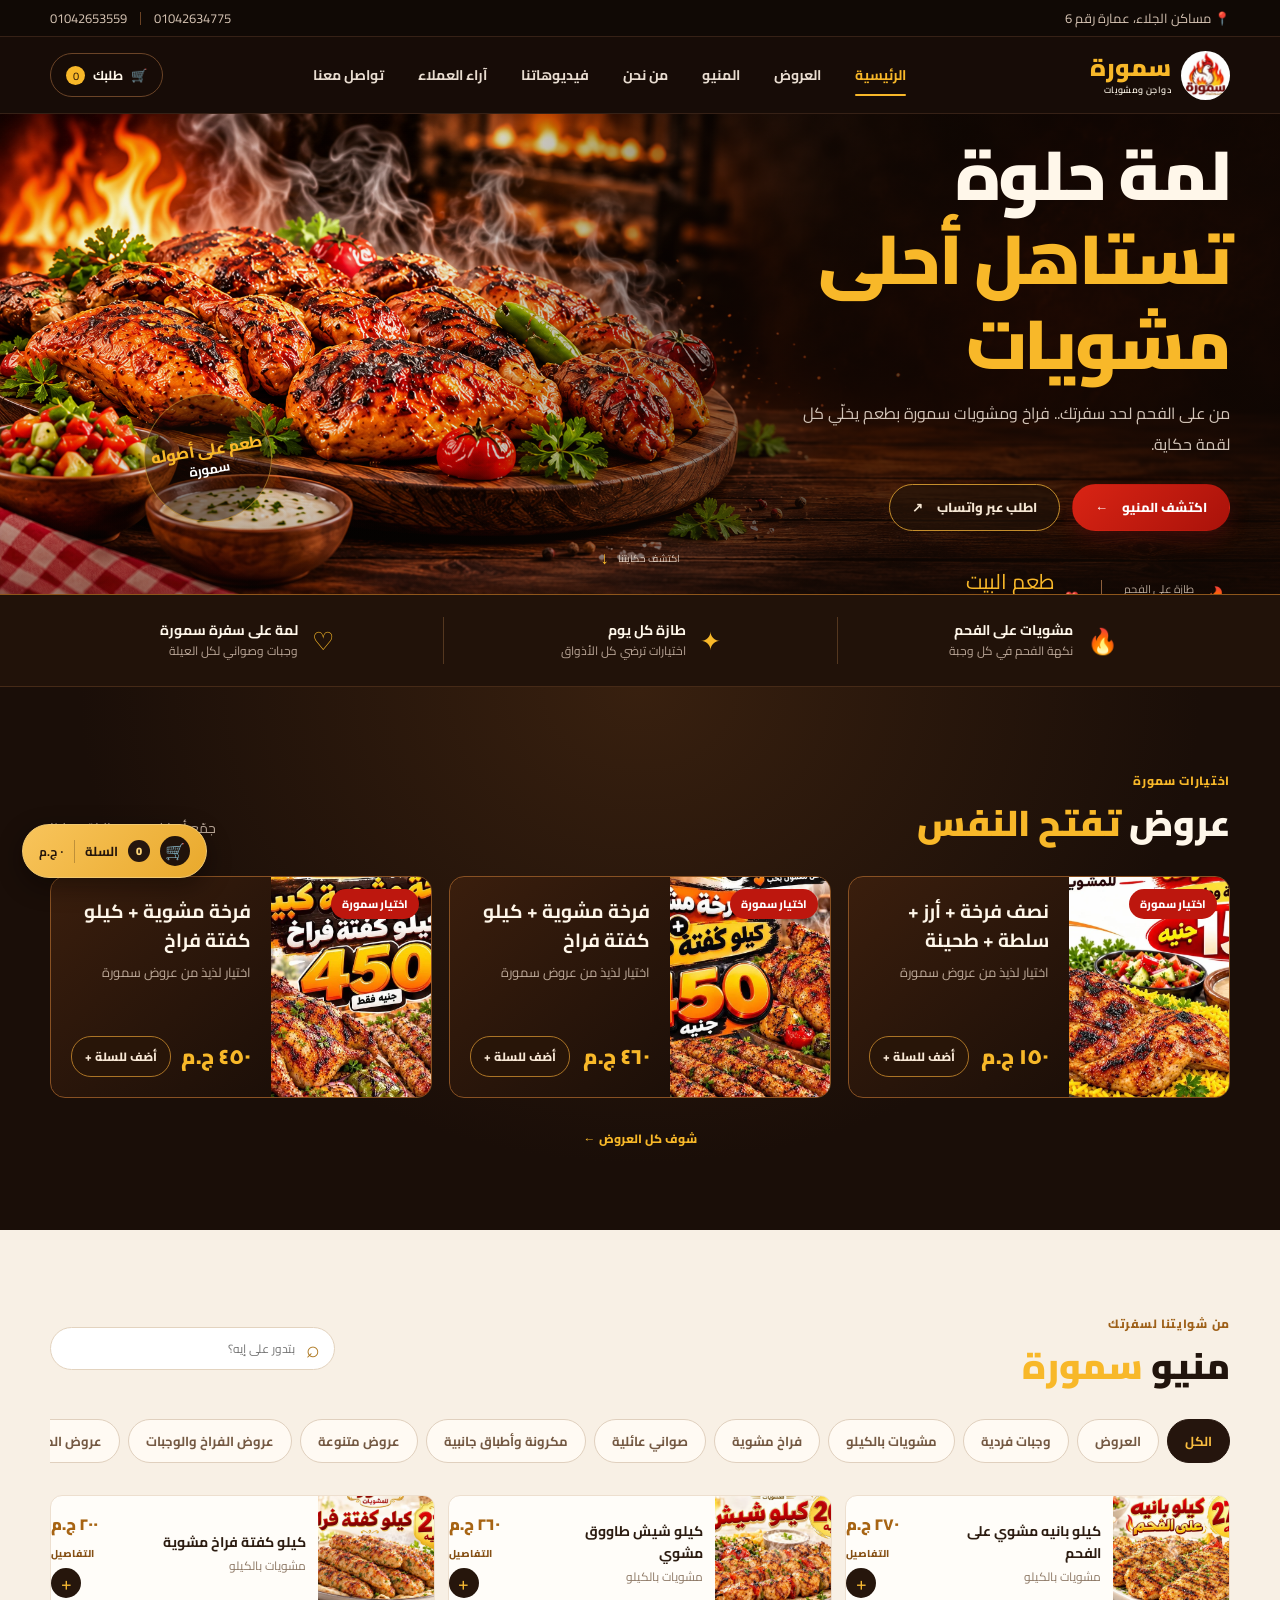
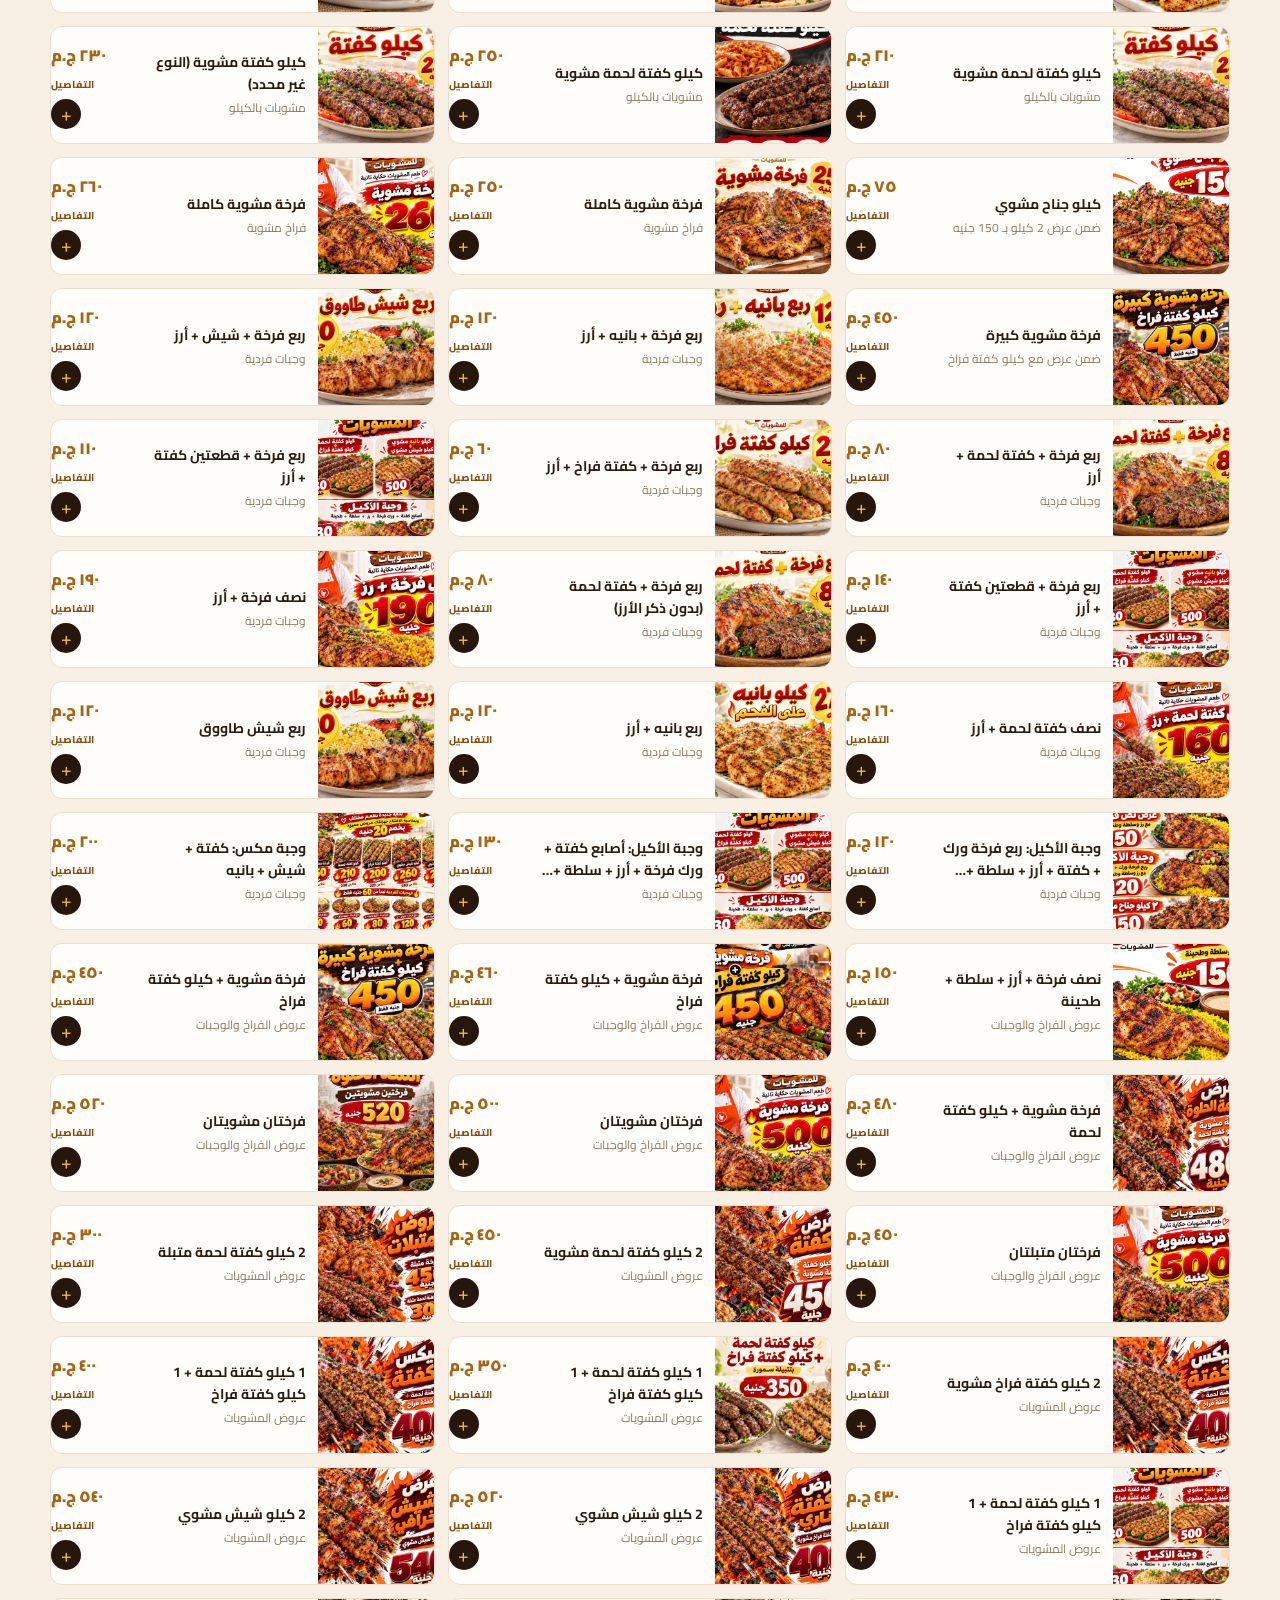
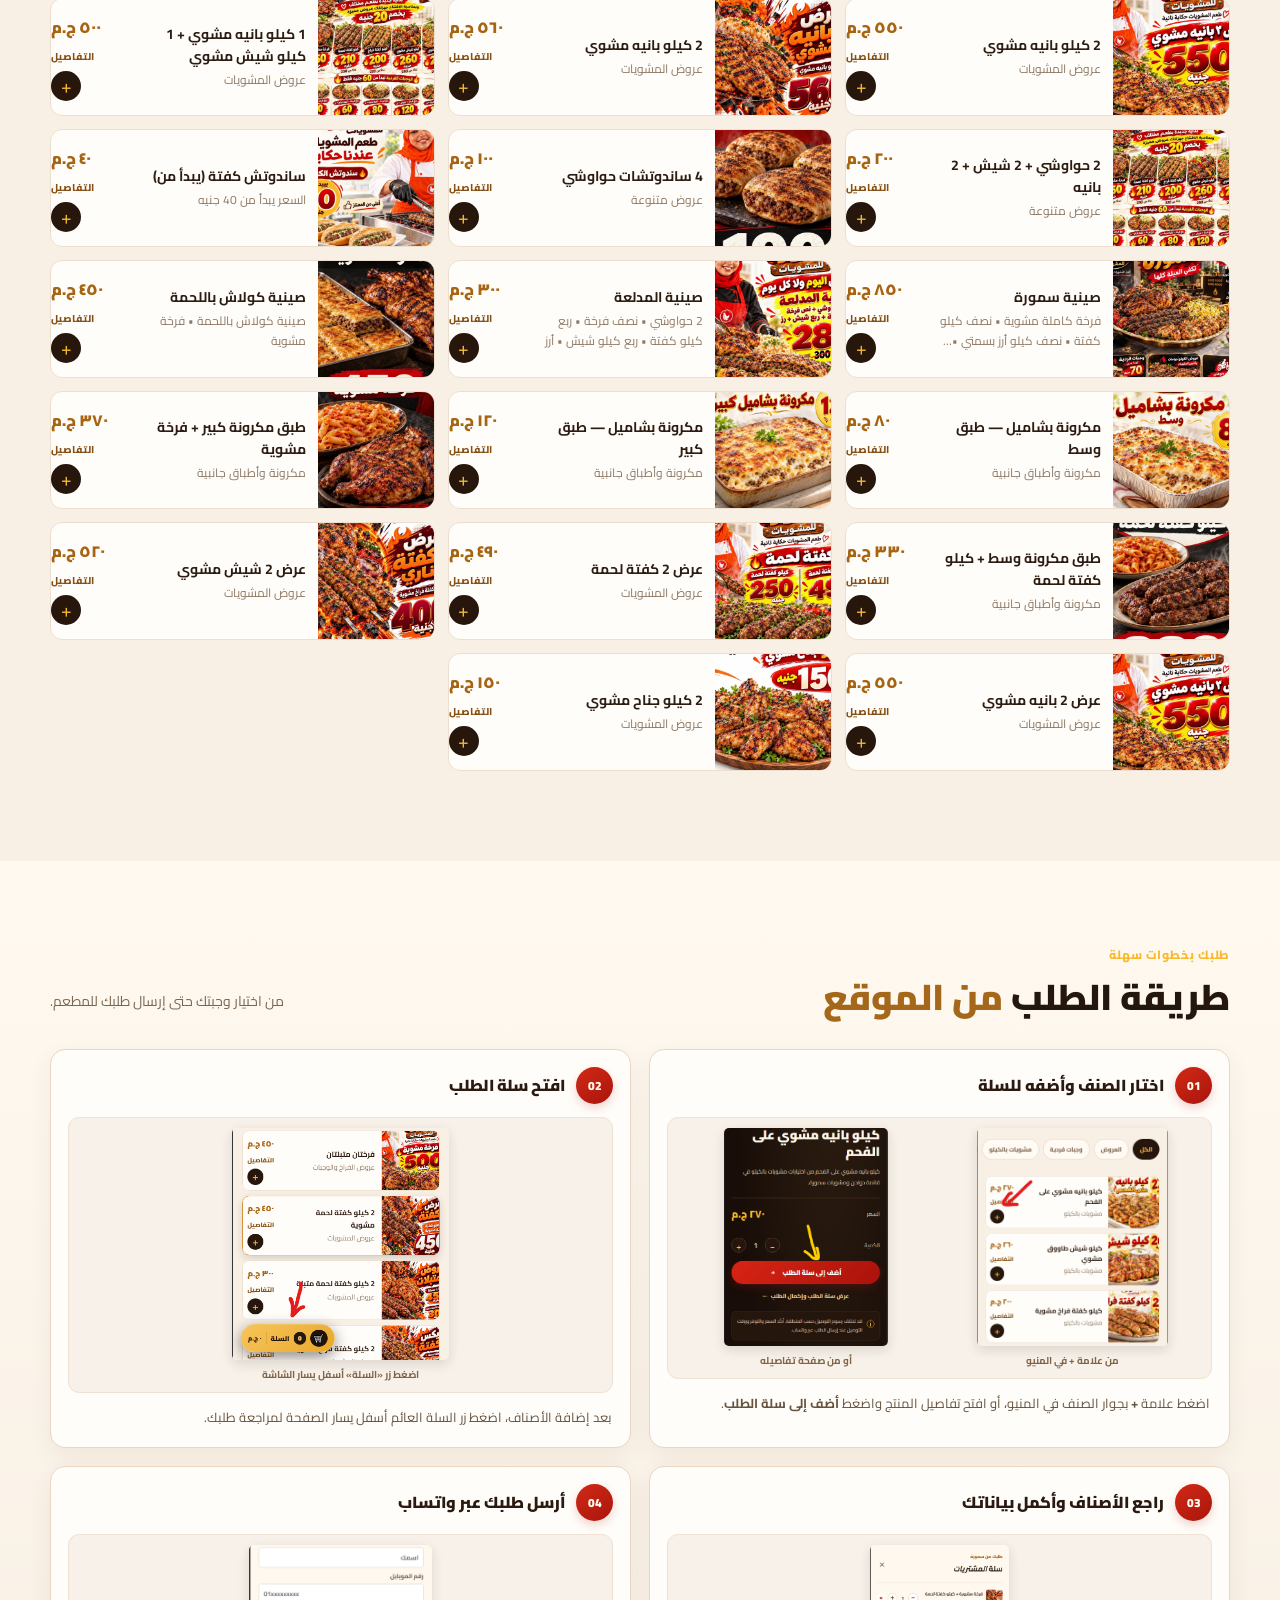
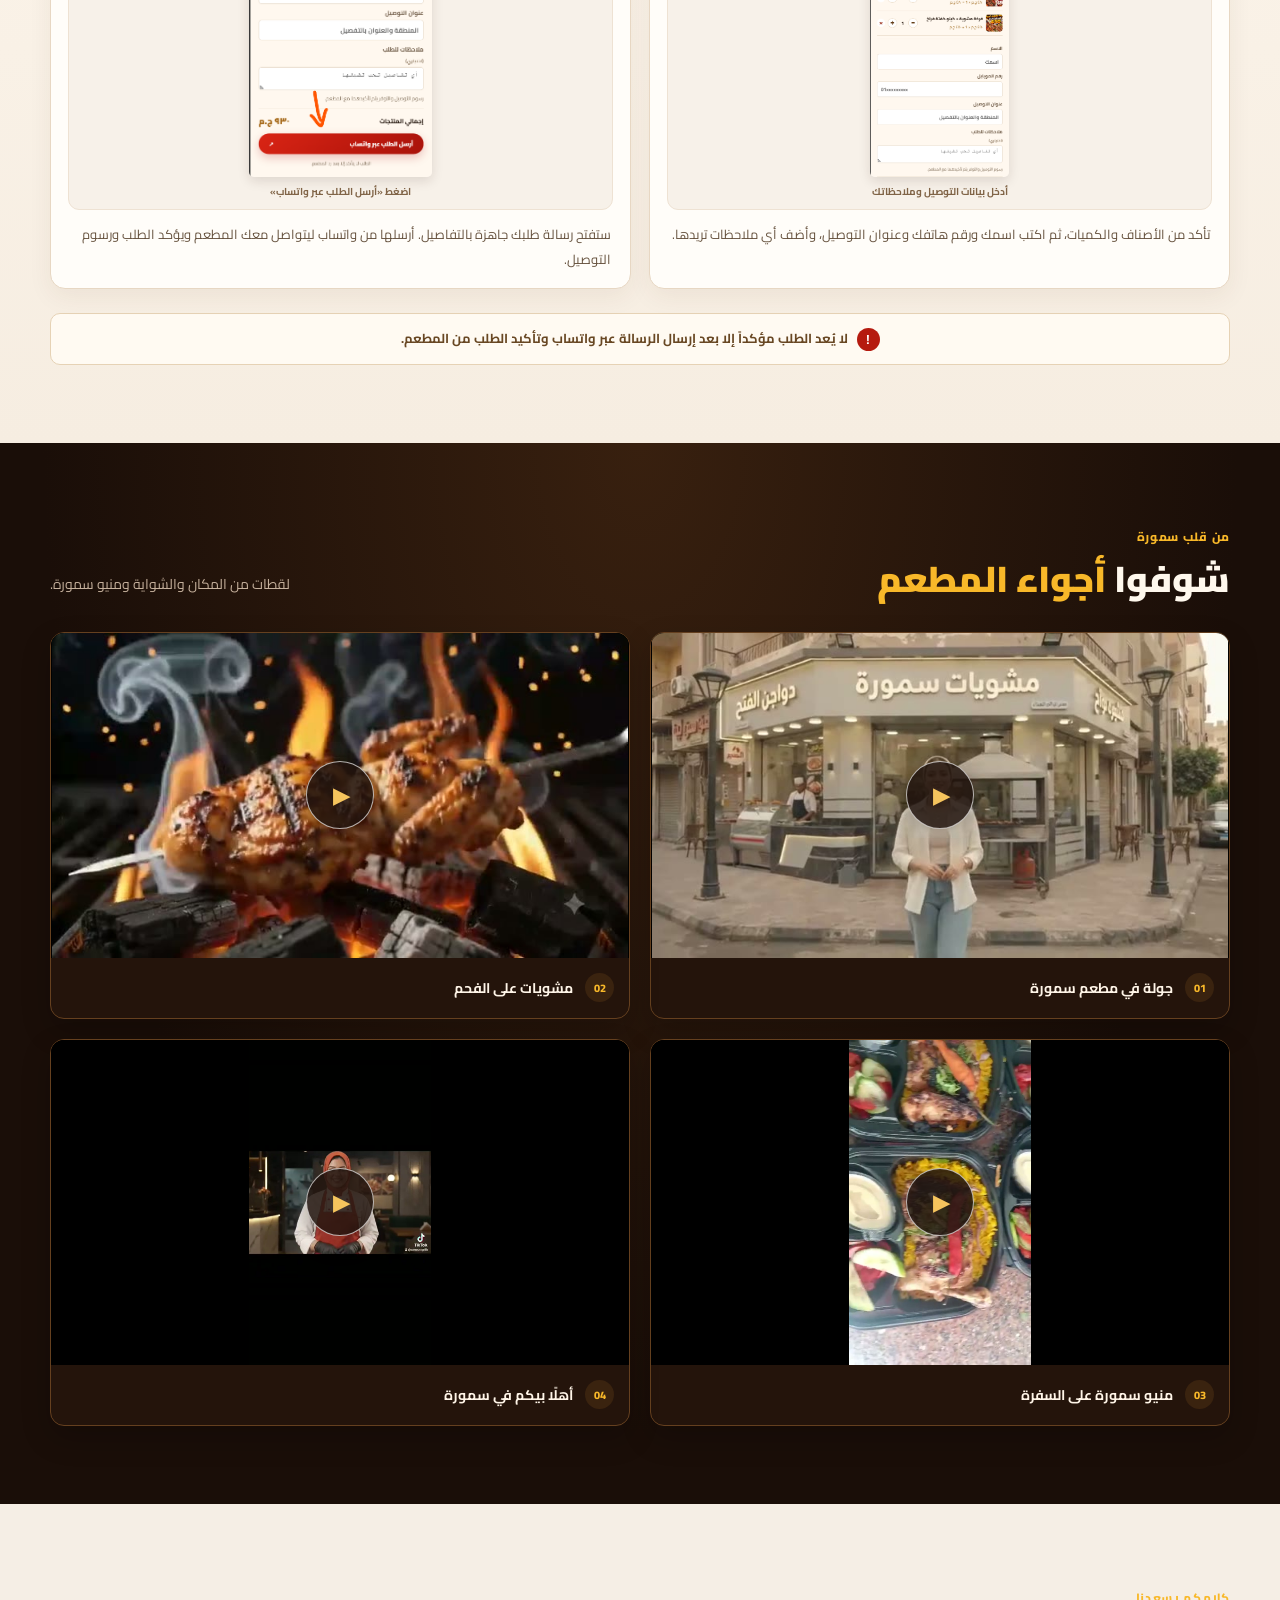
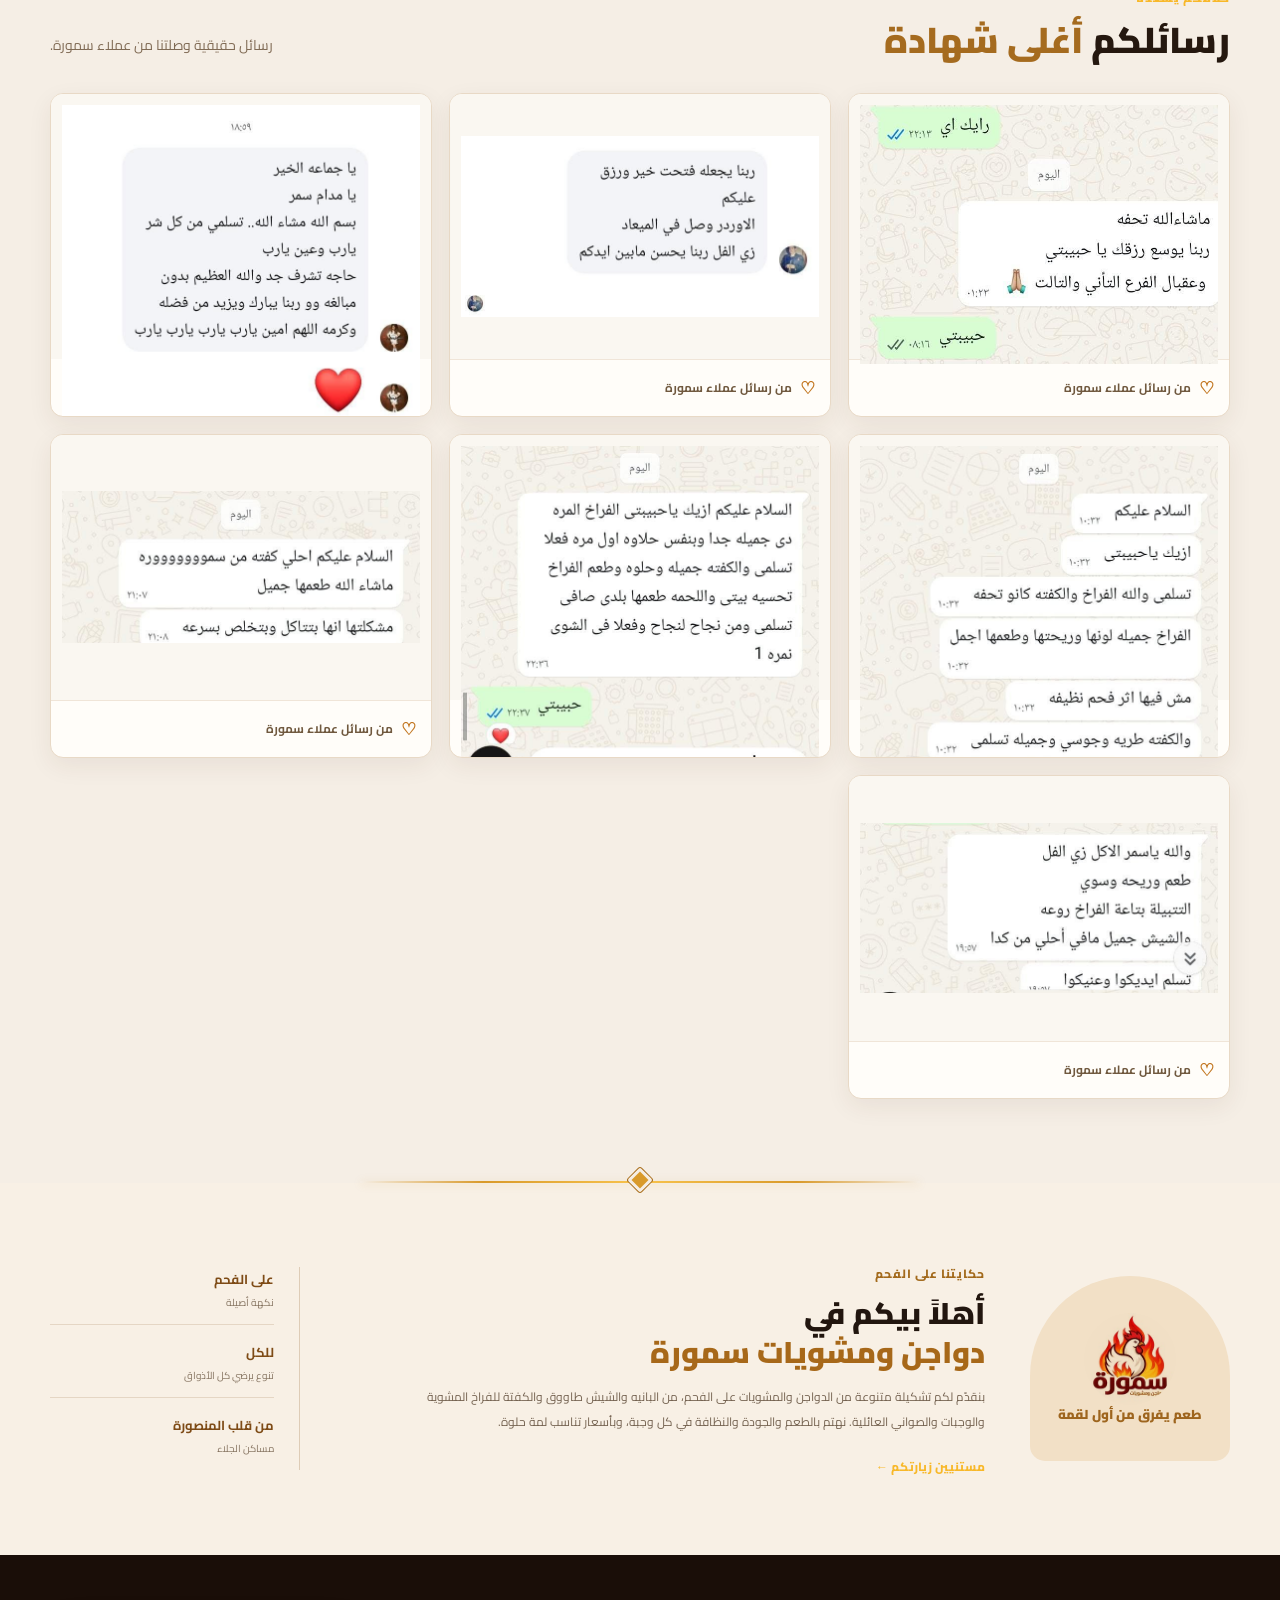
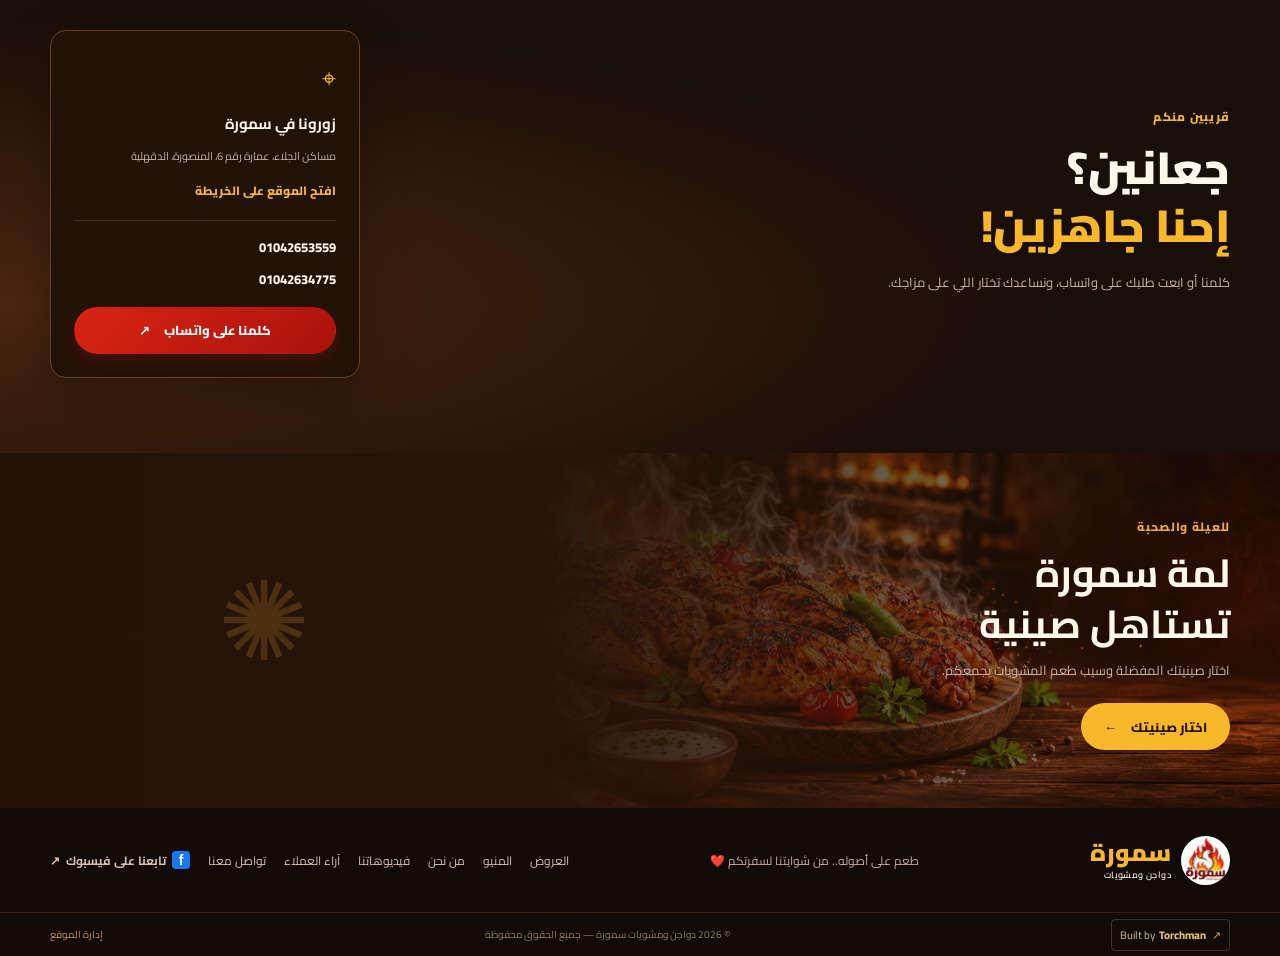
<file: index.html>
<!doctype html>
<html lang="ar" dir="rtl">
<head>
  <meta charset="utf-8"><meta name="viewport" content="width=device-width,initial-scale=1">
  <meta name="theme-color" content="#170d08"><meta name="description" content="دواجن ومشويات سمورة في المنصورة — مشويات على الفحم، وجبات فردية، عروض وصواني عائلية. اطلب الآن عبر واتساب.">
  <meta property="og:title" content="دواجن ومشويات سمورة | المنصورة"><meta property="og:description" content="الطعم اللي هيفرق معاك من أول لقمة. اكتشف المنيو والعروض واطلب عبر واتساب."><meta property="og:image" content="assets/hero-grill.png">
  <title>دواجن ومشويات سمورة | المنصورة</title><link rel="preconnect" href="https://fonts.googleapis.com"><link rel="preconnect" href="https://fonts.gstatic.com" crossorigin><link href="https://fonts.googleapis.com/css2?family=Cairo:wght@400;500;600;700;800;900&display=swap" rel="stylesheet"><link rel="stylesheet" href="styles.css"><link rel="stylesheet" href="order-guide.css">
  <script type="application/ld+json">{"@context":"https://schema.org","@type":"Restaurant","name":"دواجن ومشويات سمورة","servesCuisine":["مشويات","دواجن"],"telephone":"+201042653559","address":{"@type":"PostalAddress","streetAddress":"مساكن الجلاء، عمارة رقم 6","addressLocality":"المنصورة","addressRegion":"الدقهلية","postalCode":"35511","addressCountry":"EG"}}</script>
</head>
<body>
  <div class="topline"><div class="container topline-inner"><span>📍 <span data-address-short>مساكن الجلاء — المنصورة</span></span><div class="top-phones"><a data-phone="primary" href="tel:01042653559">01042653559</a><i></i><a data-phone="secondary" href="tel:01042634775">01042634775</a></div></div></div>
  <header class="site-header" id="top"><div class="container nav-wrap"><a class="brand" href="#top" aria-label="سمورة - الرئيسية"><img src="assets/logo.jpg" alt="شعار دواجن ومشويات سمورة"><span>سمورة<small>دواجن ومشويات</small></span></a><button class="menu-toggle" id="menuToggle" aria-label="فتح القائمة" aria-expanded="false">☰</button><nav id="mainNav"><a class="active" href="#top">الرئيسية</a><a href="#offers">العروض</a><a href="#menu">المنيو</a><a href="#about">من نحن</a><a href="#videos">فيديوهاتنا</a><a href="#reviews">آراء العملاء</a><a href="#contact">تواصل معنا</a></nav><button class="cart-trigger" id="openCartHeader" aria-expanded="false" aria-controls="cartDrawer"><span>🛒</span> <b>طلبك</b><em id="cartCount">0</em></button></div></header>
  <main>
    <section class="hero"><div class="hero-shade"></div><div class="container hero-content"><div class="hero-copy"><span class="eyebrow"><i></i> فحم مشتعل.. وطعم أصيل</span><h1>لمة حلوة<br><span>تستاهل أحلى مشويات</span></h1><p>من على الفحم لحد سفرتك.. فراخ ومشويات سمورة بطعم يخلّي كل لقمة حكاية.</p><div class="hero-actions"><a class="button button-red" href="#menu">اكتشف المنيو <span>←</span></a><button class="button button-outline" data-whatsapp>اطلب عبر واتساب <span>↗</span></button></div><div class="hero-note"><span>🔥</span><span>طازة على الفحم<br><b>كل يوم</b></span><span class="note-line"></span><span>❤️</span><span>طعم البيت<br><b>ولمة العيلة</b></span></div></div><div class="hero-stamp"><span>طعم<br>على أصوله</span><b>سمورة</b></div></div><a class="scroll-cue" href="#offers">اكتشف حكايتنا <span>↓</span></a></section>
    <section class="benefits"><div class="container benefit-row"><div><span>🔥</span><p><b>مشويات على الفحم</b><small>نكهة الفحم في كل وجبة</small></p></div><div><span>✦</span><p><b>طازة كل يوم</b><small>اختيارات ترضي كل الأذواق</small></p></div><div><span>♡</span><p><b>لمة على سفرة سمورة</b><small>وجبات وصواني لكل العيلة</small></p></div></div></section>
    <section class="section offers-section" id="offers"><div class="container"><div class="section-heading"><div><span class="kicker">اختيارات سمورة</span><h2>عروض <span>تفتح النفس</span></h2></div><p>جمّع أحبابك وسيب الباقي علينا</p></div><div class="offer-grid" id="featuredOffers"></div><div class="center-action"><a href="#menu" class="text-link">شوف كل العروض <span>←</span></a></div></div></section>
    <section class="section menu-section" id="menu"><div class="container"><div class="section-heading menu-heading"><div><span class="kicker">من شوايتنا لسفرتك</span><h2>منيو <span>سمورة</span></h2></div><label class="search-box"><span>⌕</span><input id="searchInput" type="search" placeholder="بتدور على إيه؟" aria-label="ابحث في المنيو"></label></div><div class="category-tabs" id="categoryTabs"></div><div class="menu-grid" id="menuGrid"></div><div class="empty-state" id="emptyState" hidden>ملقيناش الصنف ده.. جرّب كلمة تانية 💛</div></div></section>
    <section class="section order-guide" id="order-guide" aria-labelledby="orderGuideTitle">
      <div class="container">
        <div class="section-heading">
          <div><span class="kicker">طلبك بخطوات سهلة</span><h2 id="orderGuideTitle">طريقة الطلب <span>من الموقع</span></h2></div>
          <p>من اختيار وجبتك حتى إرسال طلبك للمطعم.</p>
        </div>
        <div class="order-guide-grid">
          <article class="order-step">
            <div class="order-step-head"><span class="order-step-number">01</span><h3>اختار الصنف وأضفه للسلة</h3></div>
            <div class="order-guide-images order-guide-images--pair">
              <figure><img src="assets/order-guide/step-1-menu.png" alt="إضافة الصنف من علامة الزائد في قائمة المنتجات" loading="lazy"><figcaption>من علامة + في المنيو</figcaption></figure>
              <figure><img src="assets/order-guide/step-1-details.png" alt="إضافة المنتج من صفحة تفاصيله إلى سلة الطلب" loading="lazy"><figcaption>أو من صفحة تفاصيله</figcaption></figure>
            </div>
            <p class="order-step-copy">اضغط علامة <b>+</b> بجوار الصنف في المنيو، أو افتح تفاصيل المنتج واضغط <b>أضف إلى سلة الطلب</b>.</p>
          </article>
          <article class="order-step">
            <div class="order-step-head"><span class="order-step-number">02</span><h3>افتح سلة الطلب</h3></div>
            <div class="order-guide-images order-guide-images--single">
              <figure><img src="assets/order-guide/step-2-cart-button.png" alt="زر السلة الثابت أسفل يسار الموقع لفتح الطلب" loading="lazy"><figcaption>اضغط زر «السلة» أسفل يسار الشاشة</figcaption></figure>
            </div>
            <p class="order-step-copy">بعد إضافة الأصناف، اضغط زر السلة العائم أسفل يسار الصفحة لمراجعة طلبك.</p>
          </article>
          <article class="order-step">
            <div class="order-step-head"><span class="order-step-number">03</span><h3>راجع الأصناف وأكمل بياناتك</h3></div>
            <div class="order-guide-images order-guide-images--single">
              <figure><img src="assets/order-guide/step-3-cart-details.png" alt="حقول الاسم ورقم الهاتف وعنوان التوصيل وملاحظات الطلب" loading="lazy"><figcaption>أدخل بيانات التوصيل وملاحظاتك</figcaption></figure>
            </div>
            <p class="order-step-copy">تأكد من الأصناف والكميات، ثم اكتب اسمك ورقم هاتفك وعنوان التوصيل، وأضف أي ملاحظات تريدها.</p>
          </article>
          <article class="order-step">
            <div class="order-step-head"><span class="order-step-number">04</span><h3>أرسل طلبك عبر واتساب</h3></div>
            <div class="order-guide-images order-guide-images--single">
              <figure><img src="assets/order-guide/step-4-whatsapp.png" alt="زر إرسال الطلب عبر واتساب وإجمالي المنتجات" loading="lazy"><figcaption>اضغط «أرسل الطلب عبر واتساب»</figcaption></figure>
            </div>
            <p class="order-step-copy">ستفتح رسالة طلبك جاهزة بالتفاصيل. أرسلها من واتساب ليتواصل معك المطعم ويؤكد الطلب ورسوم التوصيل.</p>
          </article>
        </div>
        <p class="order-guide-note"><span aria-hidden="true">!</span> لا يُعد الطلب مؤكداً إلا بعد إرسال الرسالة عبر واتساب وتأكيد الطلب من المطعم.</p>
      </div>
    </section>
<section class="section video-section" id="videos"><div class="container"><div class="section-heading"><div><span class="kicker">من قلب سمورة</span><h2>شوفوا <span>أجواء المطعم</span></h2></div><p>لقطات من المكان والشواية ومنيو سمورة.</p></div><div class="video-grid"><article class="video-card"><div class="video-frame"><video width="1280" height="720" playsinline preload="metadata" poster="assets/video-posters/video-1.jpg"><source src="assets/business-videos/samoura-video-1.mp4" type="video/mp4">متصفحك لا يدعم تشغيل الفيديو.</video><button class="video-play-button" type="button" aria-label="تشغيل الفيديو"><span aria-hidden="true">▶</span></button><div class="video-controls" aria-label="عناصر التحكم بالفيديو"><button class="video-control-play" type="button" aria-label="تشغيل الفيديو"><span aria-hidden="true">▶</span></button><input class="video-progress" type="range" min="0" max="1000" value="0" step="1" aria-label="موضع الفيديو"><span class="video-time">0:00 / 0:00</span><button class="video-mute" type="button" aria-label="كتم الصوت">♪</button><input class="video-volume" type="range" min="0" max="1" value="1" step="0.05" aria-label="مستوى الصوت"><button class="video-fullscreen" type="button" aria-label="ملء الشاشة">⛶</button></div></div><div class="video-caption"><span>01</span><h3>جولة في مطعم سمورة</h3></div></article><article class="video-card"><div class="video-frame"><video width="1280" height="720" playsinline preload="metadata" poster="assets/video-posters/video-2.jpg"><source src="assets/business-videos/samoura-video-2.mp4" type="video/mp4">متصفحك لا يدعم تشغيل الفيديو.</video><button class="video-play-button" type="button" aria-label="تشغيل الفيديو"><span aria-hidden="true">▶</span></button><div class="video-controls" aria-label="عناصر التحكم بالفيديو"><button class="video-control-play" type="button" aria-label="تشغيل الفيديو"><span aria-hidden="true">▶</span></button><input class="video-progress" type="range" min="0" max="1000" value="0" step="1" aria-label="موضع الفيديو"><span class="video-time">0:00 / 0:00</span><button class="video-mute" type="button" aria-label="كتم الصوت">♪</button><input class="video-volume" type="range" min="0" max="1" value="1" step="0.05" aria-label="مستوى الصوت"><button class="video-fullscreen" type="button" aria-label="ملء الشاشة">⛶</button></div></div><div class="video-caption"><span>02</span><h3>مشويات على الفحم</h3></div></article><article class="video-card"><div class="video-frame"><video width="720" height="1280" playsinline preload="metadata" poster="assets/video-posters/video-3.jpg"><source src="assets/business-videos/samoura-video-3.mp4" type="video/mp4">متصفحك لا يدعم تشغيل الفيديو.</video><button class="video-play-button" type="button" aria-label="تشغيل الفيديو"><span aria-hidden="true">▶</span></button><div class="video-controls" aria-label="عناصر التحكم بالفيديو"><button class="video-control-play" type="button" aria-label="تشغيل الفيديو"><span aria-hidden="true">▶</span></button><input class="video-progress" type="range" min="0" max="1000" value="0" step="1" aria-label="موضع الفيديو"><span class="video-time">0:00 / 0:00</span><button class="video-mute" type="button" aria-label="كتم الصوت">♪</button><input class="video-volume" type="range" min="0" max="1" value="1" step="0.05" aria-label="مستوى الصوت"><button class="video-fullscreen" type="button" aria-label="ملء الشاشة">⛶</button></div></div><div class="video-caption"><span>03</span><h3>منيو سمورة على السفرة</h3></div></article><article class="video-card"><div class="video-frame"><video width="720" height="1280" playsinline preload="metadata" poster="assets/video-posters/video-4.jpg"><source src="assets/business-videos/samoura-video-4.mp4" type="video/mp4">متصفحك لا يدعم تشغيل الفيديو.</video><button class="video-play-button" type="button" aria-label="تشغيل الفيديو"><span aria-hidden="true">▶</span></button><div class="video-controls" aria-label="عناصر التحكم بالفيديو"><button class="video-control-play" type="button" aria-label="تشغيل الفيديو"><span aria-hidden="true">▶</span></button><input class="video-progress" type="range" min="0" max="1000" value="0" step="1" aria-label="موضع الفيديو"><span class="video-time">0:00 / 0:00</span><button class="video-mute" type="button" aria-label="كتم الصوت">♪</button><input class="video-volume" type="range" min="0" max="1" value="1" step="0.05" aria-label="مستوى الصوت"><button class="video-fullscreen" type="button" aria-label="ملء الشاشة">⛶</button></div></div><div class="video-caption"><span>04</span><h3>أهلًا بيكم في سمورة</h3></div></article></div></div></section>
<section class="section review-section" id="reviews"><div class="container"><div class="section-heading"><div><span class="kicker">كلامكم يسعدنا</span><h2>رسائلكم <span>أغلى شهادة</span></h2></div><p>رسائل حقيقية وصلتنا من عملاء سمورة.</p></div><div class="review-grid"><figure class="review-card"><div class="review-shot"><a href="assets/reviews/review-01.jpg" target="_blank" rel="noreferrer" aria-label="عرض رسالة العميل بحجم أكبر"><img src="assets/reviews/review-01.jpg" alt="لقطة من رسالة عميلة تشكر سمورة وتتمنى توسع المطعم" loading="lazy"></a></div><figcaption><span>♡</span> من رسائل عملاء سمورة</figcaption></figure><figure class="review-card"><div class="review-shot"><a href="assets/reviews/review-02.jpg" target="_blank" rel="noreferrer" aria-label="عرض رسالة العميل بحجم أكبر"><img src="assets/reviews/review-02.jpg" alt="رسالة عميل يشكر المطعم على وصول الطلب في موعده" loading="lazy"></a></div><figcaption><span>♡</span> من رسائل عملاء سمورة</figcaption></figure><figure class="review-card review-card--long"><div class="review-shot"><a href="assets/reviews/review-03.jpg" target="_blank" rel="noreferrer" aria-label="عرض رسالة العميل بحجم أكبر"><img src="assets/reviews/review-03.jpg" alt="رسالة عميلة تشيد بتجربتها مع سمورة" loading="lazy"></a></div><figcaption><span>♡</span> من رسائل عملاء سمورة</figcaption></figure><figure class="review-card review-card--long"><div class="review-shot"><a href="assets/reviews/review-04.jpg" target="_blank" rel="noreferrer" aria-label="عرض رسالة العميل بحجم أكبر"><img src="assets/reviews/review-04.jpg" alt="رسالة عميلة عن طعم الفراخ والكفتة" loading="lazy"></a></div><figcaption><span>♡</span> من رسائل عملاء سمورة</figcaption></figure><figure class="review-card review-card--long"><div class="review-shot"><a href="assets/reviews/review-05.jpg" target="_blank" rel="noreferrer" aria-label="عرض رسالة العميل بحجم أكبر"><img src="assets/reviews/review-05.jpg" alt="رسالة عميلة عن الفراخ والكفتة بعد تجربة المطعم" loading="lazy"></a></div><figcaption><span>♡</span> من رسائل عملاء سمورة</figcaption></figure><figure class="review-card"><div class="review-shot"><a href="assets/reviews/review-06.jpg" target="_blank" rel="noreferrer" aria-label="عرض رسالة العميل بحجم أكبر"><img src="assets/reviews/review-06.jpg" alt="رسالة عميلة تشيد بكفتة سمورة" loading="lazy"></a></div><figcaption><span>♡</span> من رسائل عملاء سمورة</figcaption></figure><figure class="review-card"><div class="review-shot"><a href="assets/reviews/review-07.jpg" target="_blank" rel="noreferrer" aria-label="عرض رسالة العميل بحجم أكبر"><img src="assets/reviews/review-07.jpg" alt="رسالة عميل عن طعم المشويات والتتبيلة" loading="lazy"></a></div><figcaption><span>♡</span> من رسائل عملاء سمورة</figcaption></figure></div></div></section>
    
    <section class="about-section" id="about"><div class="container about-grid"><div class="about-mark"><img src="assets/logo.jpg" alt="شعار سمورة"><span>طعم يفرق<br>من أول لقمة</span></div><div class="about-copy"><span class="kicker">حكايتنا على الفحم</span><h2>أهلاً بيكم في<br><span>دواجن ومشويات سمورة</span></h2><p>بنقدّم لكم تشكيلة متنوعة من الدواجن والمشويات على الفحم، من البانيه والشيش طاووق والكفتة للفراخ المشوية والوجبات والصواني العائلية. نهتم بالطعم والجودة والنظافة في كل وجبة، وبأسعار تناسب لمة حلوة.</p><a class="text-link" href="#contact">مستنيين زيارتكم <span>←</span></a></div><div class="about-stats"><div><b>على الفحم</b><span>نكهة أصيلة</span></div><div><b>للكل</b><span>تنوع يرضي كل الأذواق</span></div><div><b>من قلب المنصورة</b><span>مساكن الجلاء</span></div></div></div></section>
    <section class="contact-section" id="contact"><div class="container contact-inner"><div><span class="kicker">قريبين منكم</span><h2>جعانين؟<br><span>إحنا جاهزين!</span></h2><p>كلمنا أو ابعت طلبك على واتساب، ونساعدك تختار اللي على مزاجك.</p></div><div class="contact-card"><span class="contact-pin">⌖</span><b>زورونا في سمورة</b><p data-address>مساكن الجلاء، عمارة رقم 6<br>المنصورة، الدقهلية</p><a href="https://maps.google.com/?q=Samoura+Chicken+Grills+Mansoura" target="_blank" rel="noreferrer" class="text-link">افتح الموقع على الخريطة ↗</a><div class="contact-divider"></div><a data-phone="primary" href="tel:01042653559" dir="ltr">01042653559</a><a data-phone="secondary" href="tel:01042634775" dir="ltr">01042634775</a><button data-whatsapp class="button button-red">كلمنا على واتساب <span>↗</span></button></div></div></section>

    
    
  
<section class="family-banner"><div class="family-image"></div><div class="family-copy"><span class="kicker">للعيلة والصحبة</span><h2>لمة سمورة<br>تستاهل صينية</h2><p>اختار صينيتك المفضلة وسيب طعم المشويات يجمعكم.</p><a href="#menu" class="button button-gold">اختار صينيتك <span>←</span></a></div><div class="family-flame">✺</div></section>
</main>
  <footer><div class="container footer-main"><a class="brand footer-brand" href="#top"><img src="assets/logo.jpg" alt=""><span>سمورة<small>دواجن ومشويات</small></span></a><p>طعم على أصوله.. من شوايتنا لسفرتكم ❤️</p><div class="footer-links"><a href="#offers">العروض</a><a href="#menu">المنيو</a><a href="#about">من نحن</a><a href="#videos">فيديوهاتنا</a><a href="#reviews">آراء العملاء</a><a href="#contact">تواصل معنا</a><a class="facebook-link" href="https://www.facebook.com/profile.php?id=61593926323632#" target="_blank" rel="noopener noreferrer" aria-label="تابع دواجن ومشويات سمورة على فيسبوك"><span class="facebook-mark" aria-hidden="true">f</span><span>تابعنا على فيسبوك</span><span aria-hidden="true">↗</span></a></div></div><div class="footer-bottom"><div class="container"><a class="built-by" href="https://torchman22.github.io/ahmed-profile/" target="_blank" rel="noopener noreferrer" aria-label="Built by Torchman — بروفايل المبرمج"><span>Built by</span><strong>Torchman</strong><i aria-hidden="true">↗</i></a><span>© <span id="year"></span> دواجن ومشويات سمورة — جميع الحقوق محفوظة</span><a href="Admin/index.html">إدارة الموقع</a></div></div></footer>
  <button class="cart-fab" id="cartFab" aria-expanded="false" aria-label="فتح سلة الطلب" aria-controls="cartDrawer"><span class="fab-icon" aria-hidden="true">🛒</span><span class="fab-count" id="cartFabCount">0</span><b>السلة</b><strong id="fabCartTotal">0 ج.م</strong></button>
  <div class="overlay" id="cartOverlay"></div><aside class="cart-drawer" id="cartDrawer" role="dialog" aria-modal="true" aria-labelledby="cartTitle" aria-hidden="true"><div class="drawer-head"><div><span class="kicker">طلبك من سمورة</span><h2 id="cartTitle">سلة <em>المشتريات</em></h2></div><button id="closeCart" aria-label="إغلاق السلة">×</button></div><div class="cart-items" id="cartItems"></div><div class="cart-empty" id="cartEmpty"><span>🛍️</span><b>سلتك لسه فاضية</b><p>اختار الأصناف اللي نفسك فيها، وابدأ طلبك.</p><button class="button button-outline" id="browseMenu">تصفّح المنيو</button></div><form class="checkout-form" id="checkoutForm" hidden><div class="checkout-fields"><label>الاسم<input name="name" required autocomplete="name" placeholder="اسمك"></label><label>رقم الموبايل<input name="phone" type="tel" dir="ltr" required autocomplete="tel" inputmode="tel" placeholder="01xxxxxxxxx"></label><label>عنوان التوصيل<input name="address" required autocomplete="street-address" placeholder="المنطقة والعنوان بالتفصيل"></label><label>ملاحظات للطلب <small>(اختياري)</small><textarea name="notes" rows="2" placeholder="أي تفاصيل تحب تضيفها"></textarea></label></div><p class="delivery-note">رسوم التوصيل والتوفر يتم تأكيدهما مع المطعم عبر واتساب.</p><div class="checkout-total"><span>إجمالي المنتجات</span><strong id="drawerTotal">0 ج.م</strong></div><button class="button button-red checkout-submit" type="submit"><span>أرسل الطلب عبر واتساب</span><span aria-hidden="true">↗</span></button><small class="cash-note">الطلب لا يتأكد إلا بعد رد المطعم.</small></form></aside>
  <script src="content.js"></script><script src="app.js"></script>
</body></html>
</file>
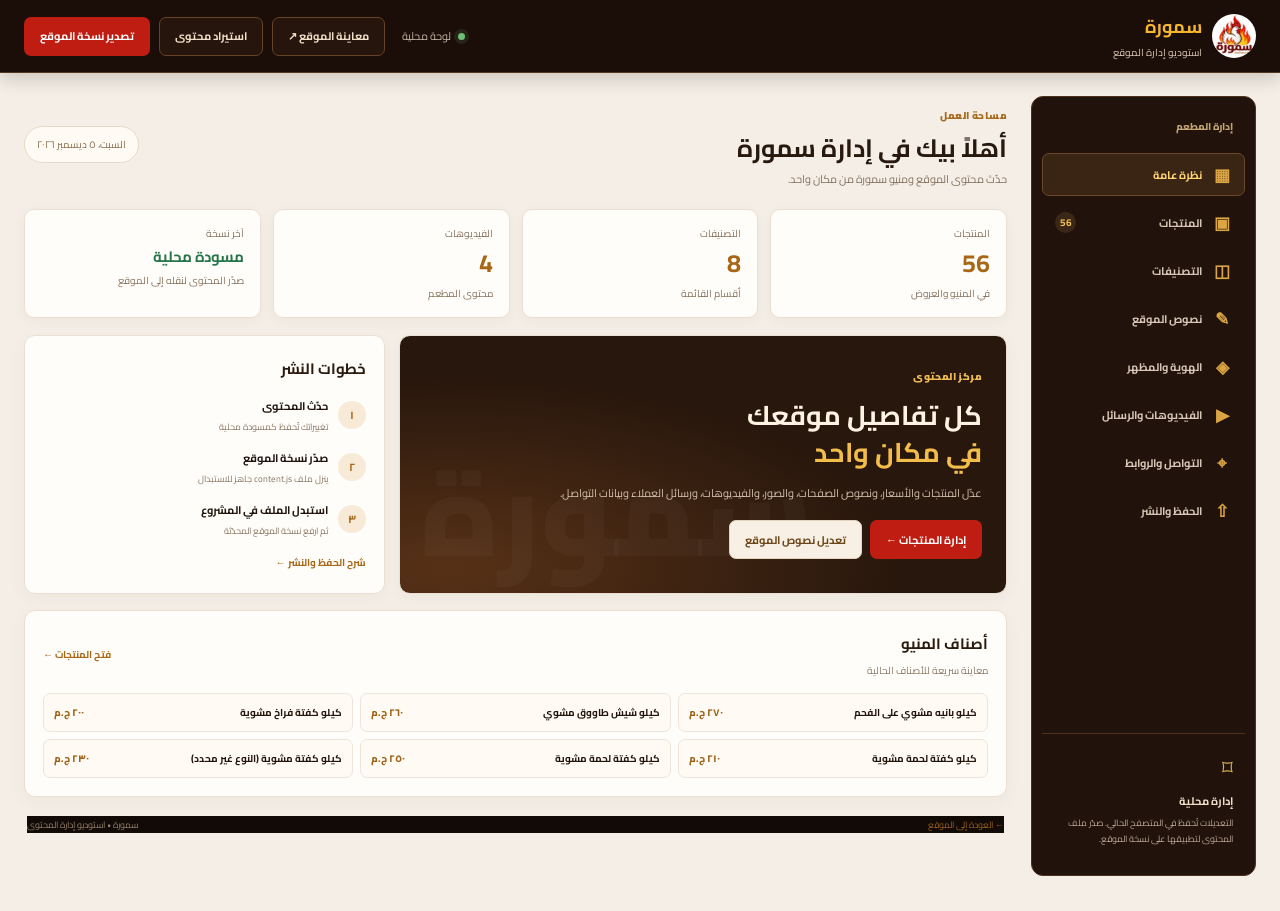
<file: Admin/index.html>
<!doctype html>
<html lang="ar" dir="rtl">
<head>
  <meta charset="utf-8"><meta name="viewport" content="width=device-width,initial-scale=1">
  <meta name="robots" content="noindex,nofollow"><meta name="theme-color" content="#180d08">
  <title>إدارة سمورة</title>
  <link rel="preconnect" href="https://fonts.googleapis.com"><link rel="preconnect" href="https://fonts.gstatic.com" crossorigin>
  <link href="https://fonts.googleapis.com/css2?family=Cairo:wght@400;500;600;700;800;900&display=swap" rel="stylesheet">
  <link rel="stylesheet" href="../styles.css"><link rel="stylesheet" href="admin.css">
</head>
<body class="admin-body">
  <header class="admin-topbar">
    <a class="admin-brand" href="../index.html"><img src="../assets/logo.jpg" alt=""><span><b>سمورة</b><small>استوديو إدارة الموقع</small></span></a>
    <div class="top-actions"><span class="local-status"><i></i> لوحة محلية</span><a class="admin-button ghost" href="../index.html" target="_blank" rel="noreferrer">معاينة الموقع ↗</a><button class="admin-button ghost" id="importTrigger">استيراد محتوى</button><button class="admin-button primary" id="exportTrigger">تصدير نسخة الموقع</button><input id="importFile" type="file" accept=".js,.json,application/json,text/javascript" hidden></div>
  </header>
  <div class="admin-layout">
    <aside class="admin-sidebar">
      <div class="sidebar-label">إدارة المطعم</div>
      <button class="sidebar-link active" data-tab="overview"><span>▦</span> نظرة عامة</button>
      <button class="sidebar-link" data-tab="products"><span>▣</span> المنتجات <b id="navProductCount">0</b></button>
      <button class="sidebar-link" data-tab="categories"><span>◫</span> التصنيفات</button>
      <button class="sidebar-link" data-tab="content"><span>✎</span> نصوص الموقع</button>
      <button class="sidebar-link" data-tab="appearance"><span>◈</span> الهوية والمظهر</button>
      <button class="sidebar-link" data-tab="media"><span>▶</span> الفيديوهات والرسائل</button>
      <button class="sidebar-link" data-tab="contact"><span>⌖</span> التواصل والروابط</button>
      <button class="sidebar-link" data-tab="publishing"><span>⇧</span> الحفظ والنشر</button>
      <div class="sidebar-note"><span>⌑</span><b>إدارة محلية</b><p>التعديلات تُحفظ في المتصفح الحالي. صدّر ملف المحتوى لتطبيقها على نسخة الموقع.</p></div>
    </aside>
    <main class="admin-main">
      <section class="admin-view active" id="view-overview">
        <div class="page-heading"><div><span class="admin-kicker">مساحة العمل</span><h1>أهلاً بيك في إدارة سمورة</h1><p>حدّث محتوى الموقع ومنيو سمورة من مكان واحد.</p></div><span class="date-chip" id="today"></span></div>
        <div class="admin-stats"><article><span>المنتجات</span><b id="statProducts">0</b><small>في المنيو والعروض</small></article><article><span>التصنيفات</span><b id="statCategories">0</b><small>أقسام القائمة</small></article><article><span>الفيديوهات</span><b id="statVideos">0</b><small>محتوى المطعم</small></article><article><span>آخر نسخة</span><b class="draft-state" id="draftState">جاهزة</b><small id="draftHint">حمّل أحدث ملف محتوى</small></article></div>
        <div class="overview-grid"><section class="admin-card welcome-card"><span class="admin-kicker">مركز المحتوى</span><h2>كل تفاصيل موقعك<br><em>في مكان واحد</em></h2><p>عدّل المنتجات والأسعار، ونصوص الصفحات، والصور، والفيديوهات، ورسائل العملاء وبيانات التواصل.</p><div class="welcome-actions"><button class="admin-button primary" data-goto="products">إدارة المنتجات ←</button><button class="admin-button light" data-goto="content">تعديل نصوص الموقع</button></div><span class="welcome-flame">سمورة</span></section><section class="admin-card quick-card"><h3>خطوات النشر</h3><div class="quick-step"><b>١</b><span><strong>حدّث المحتوى</strong><small>تغييراتك تُحفظ كمسودة محلية</small></span></div><div class="quick-step"><b>٢</b><span><strong>صدّر نسخة الموقع</strong><small>ينزل ملف content.js جاهز للاستبدال</small></span></div><div class="quick-step"><b>٣</b><span><strong>استبدل الملف في المشروع</strong><small>ثم ارفع نسخة الموقع المحدّثة</small></span></div><button class="text-action" data-goto="publishing">شرح الحفظ والنشر ←</button></section></div>
        <section class="admin-card recent-card"><div class="card-heading"><div><h3>أصناف المنيو</h3><p>معاينة سريعة للأصناف الحالية</p></div><button class="text-action" data-goto="products">فتح المنتجات ←</button></div><div id="overviewProducts" class="mini-product-grid"></div></section>
      </section>
      <section class="admin-view" id="view-products">
        <div class="page-heading"><div><span class="admin-kicker">قائمة الطعام</span><h1>المنتجات والعروض</h1><p>عدّل أسماء الأصناف وأسعارها وصورها، وتحكم في ظهورها بالعروض والمنيو.</p></div><button class="admin-button primary" id="addProduct">＋ إضافة صنف</button></div>
        <section class="admin-card list-card"><div class="list-tools"><input id="productSearch" class="admin-control" type="search" placeholder="ابحث باسم الصنف…"><select id="productCategoryFilter" class="admin-control"><option value="">كل التصنيفات</option></select><select id="productStatusFilter" class="admin-control"><option value="all">كل الحالات</option><option value="active">ظاهر بالموقع</option><option value="inactive">مخفي</option></select><span id="productResultCount"></span></div><div class="table-scroll"><table class="admin-table"><thead><tr><th>الصورة</th><th>الصنف</th><th>القسم</th><th>السعر</th><th>العرض</th><th>الحالة</th><th>إجراءات</th></tr></thead><tbody id="productsBody"></tbody></table></div><div class="empty-result" id="productsEmpty" hidden>مافيش أصناف مطابقة للبحث.</div></section>
      </section>
      <section class="admin-view" id="view-categories">
        <div class="page-heading"><div><span class="admin-kicker">تنظيم القائمة</span><h1>تصنيفات المنيو</h1><p>غيّر اسم القسم أو انقل أصنافه قبل حذفه.</p></div></div>
        <section class="admin-card"><div id="categoriesList" class="category-list"></div><form id="addCategoryForm" class="inline-add"><input class="admin-control" name="category" maxlength="60" required placeholder="اسم التصنيف الجديد"><button class="admin-button primary">＋ إضافة تصنيف</button></form></section>
      </section>
      <section class="admin-view" id="view-content">
        <div class="page-heading"><div><span class="admin-kicker">نصوص الصفحات</span><h1>محتوى الموقع</h1><p>عدّل العناوين والوصف والأزرار التي تظهر للزوار.</p></div><button class="admin-button light save-all">حفظ المسودة</button></div><div id="contentGroups" class="content-groups"></div>
      </section>
      <section class="admin-view" id="view-appearance">
        <div class="page-heading"><div><span class="admin-kicker">المظهر والأصول</span><h1>الهوية البصرية</h1><p>استبدل الشعار والبانر واضبط اللون الأساسي للموقع.</p></div><button class="admin-button light save-all">حفظ المسودة</button></div>
        <section class="admin-card media-settings" id="mediaSettings"></section>
        <section class="admin-card theme-card"><div class="card-heading"><div><h3>ألوان الهوية</h3><p>تظهر الألوان مباشرة في معاينة الموقع بعد الحفظ.</p></div></div><div id="themeSettings" class="theme-controls"></div></section>
        <section class="admin-card section-switches"><div class="card-heading"><div><h3>أقسام الصفحة</h3><p>أخفِ أو أظهر الأقسام الرئيسية.</p></div></div><div id="sectionToggles" class="toggle-grid"></div></section>
      </section>
      <section class="admin-view" id="view-media">
        <div class="page-heading"><div><span class="admin-kicker">محتوى بصري</span><h1>الفيديوهات ورسائل العملاء</h1><p>أضف الفيديوهات وروابط ملفاتها، ورتّب رسائل العملاء التي تظهر في الموقع.</p></div></div>
        <section class="admin-card media-list-card"><div class="card-heading"><div><h3>فيديوهات المطعم</h3><p>استخدم مسار ملف داخل المشروع مثل assets/business-videos/video.mp4 أو رابط فيديو مباشر.</p></div><button class="admin-button primary" id="addVideo">＋ إضافة فيديو</button></div><div id="videosEditor" class="editable-media-list"></div></section>
        <section class="admin-card media-list-card"><div class="card-heading"><div><h3>رسائل ومراجعات العملاء</h3><p>ترفع الصور بعد ضغطها تلقائيًا، وتُضمّن في ملف المحتوى المُصدّر.</p></div><button class="admin-button primary" id="addReview">＋ إضافة رسالة</button></div><div id="reviewsEditor" class="editable-media-list"></div></section>
      </section>
      <section class="admin-view" id="view-contact">
        <div class="page-heading"><div><span class="admin-kicker">بيانات النشاط</span><h1>التواصل والروابط</h1><p>عدّل الهاتف وواتساب والعنوان والروابط الاجتماعية.</p></div><button class="admin-button light save-all">حفظ المسودة</button></div><div id="contactGroups" class="content-groups"></div>
      </section>
      <section class="admin-view" id="view-publishing">
        <div class="page-heading"><div><span class="admin-kicker">النسخ والنشر</span><h1>حفظ نسخة الموقع</h1><p>جهّز نسخة المحتوى وانقلها إلى ملفات المشروع.</p></div></div>
        <section class="admin-card publish-card"><div class="publish-icon">⇧</div><h2>التغييرات محفوظة في هذا المتصفح</h2><p>هذه اللوحة تعمل كأداة إدارة محلية مثل لوحة موقع المعلم. لتطبيق التغييرات على ملفات الموقع أو على جهاز آخر، صدّر ملف <code>content.js</code> ثم استبدل الملف الموجود في المجلد الرئيسي لموقع سمورة. يمكنك استيراد هذا الملف لاحقًا لمتابعة التحرير.</p><div class="publish-actions"><button class="admin-button primary" id="publishExport">تصدير ملف content.js</button><button class="admin-button light" id="publishImport">استيراد ملف محتوى</button></div><div class="publish-warning"><b>تنبيه للوصول:</b> لا يوجد خادم أو تسجيل دخول في هذه النسخة. إذا نُشر مجلد <code>admin</code> كما هو، فسيستطيع أي شخص يعرف رابطه فتح اللوحة. استخدمها محليًا، أو أضف حماية وصول على الخادم قبل نشرها للعامة.</div></section>
        <section class="admin-card publish-details"><h3>طريقة تطبيق النسخة</h3><ol><li>اضغط «تصدير نسخة الموقع» لتنزيل <code>content.js</code>.</li><li>استبدل ملف <code>content.js</code> في المجلد الرئيسي للمشروع بالملف الجديد.</li><li>انشر مجلد الموقع بعد نقل ملف المحتوى إليه.</li><li>لتحميل نسخة قديمة للمتابعة، استورد ملف <code>content.js</code> أو ملف JSON محفوظًا.</li></ol><button class="text-action" id="resetDraft">استعادة محتوى البداية في هذه اللوحة</button></section>
      </section>
      <footer class="admin-footer"><a href="../index.html">← العودة إلى الموقع</a><span>سمورة • استوديو إدارة المحتوى</span></footer>
    </main>
  </div>
  <dialog class="product-dialog" id="productDialog"><form id="productForm"><div class="dialog-heading"><div><span class="admin-kicker">بيانات المنيو</span><h2 id="productDialogTitle">إضافة صنف</h2></div><button type="button" class="dialog-close" id="closeProductDialog" aria-label="إغلاق">×</button></div><input type="hidden" name="id"><label>اسم الصنف<input class="admin-control" name="name" maxlength="120" required></label><div class="form-pair"><label>القسم<input class="admin-control" name="category" list="adminCategoryOptions" maxlength="60" required><datalist id="adminCategoryOptions"></datalist></label><label>السعر بالجنيه<input class="admin-control" name="price" type="number" min="0" step="1" required></label></div><label>الوصف والتفاصيل<textarea class="admin-control" name="note" rows="3" maxlength="400"></textarea></label><label>أيقونة توضيحية<input class="admin-control" name="icon" maxlength="8" value="🍽️"></label><div class="product-image-edit"><img id="productImagePreview" src="../assets/hero-grill.png" alt="معاينة صورة الصنف"><div><b>صورة الصنف</b><small>تُضغط الصورة وتُحفظ ضمن ملف المحتوى.</small><label class="file-button">اختيار صورة<input type="file" id="productImageFile" accept="image/*"></label><button type="button" class="text-action" id="clearProductImage">استعادة الصورة الأصلية</button></div></div><label class="check-control"><input type="checkbox" name="offer"><span>إظهار الصنف ضمن العروض</span></label><label class="check-control"><input type="checkbox" name="active" checked><span>ظاهر في الموقع</span></label><div class="dialog-actions"><button type="button" class="admin-button light" id="cancelProduct">إلغاء</button><button class="admin-button primary" type="submit">حفظ الصنف</button></div></form></dialog>
  <div class="admin-toast" id="adminToast" role="status" aria-live="polite"></div>
  <script src="../content.js"></script><script src="../app.js"></script><script src="admin.js"></script>
</body>
</html>
</file>
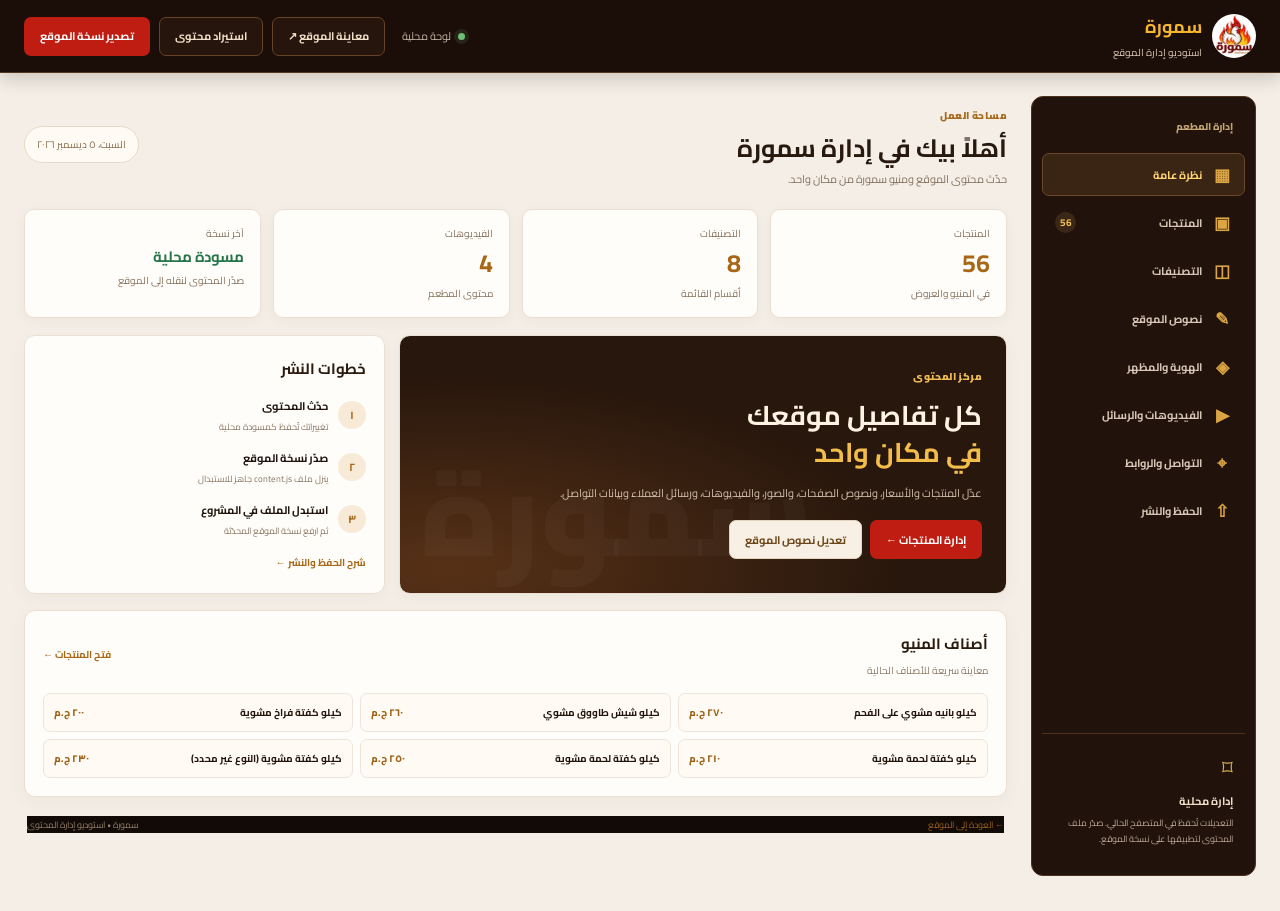
<file: admin.html>
<!doctype html>
<html lang="ar" dir="rtl">
<head>
  <meta charset="utf-8">
  <meta name="viewport" content="width=device-width,initial-scale=1">
  <meta name="robots" content="noindex,nofollow">
  <meta http-equiv="refresh" content="0;url=Admin/index.html">
  <title>إدارة سمورة</title>
</head>
<body>
  <p>جارٍ فتح <a href="Admin/index.html">لوحة إدارة سمورة</a>…</p>
  <script>location.replace('Admin/index.html');</script>
</body>
</html>
</file>
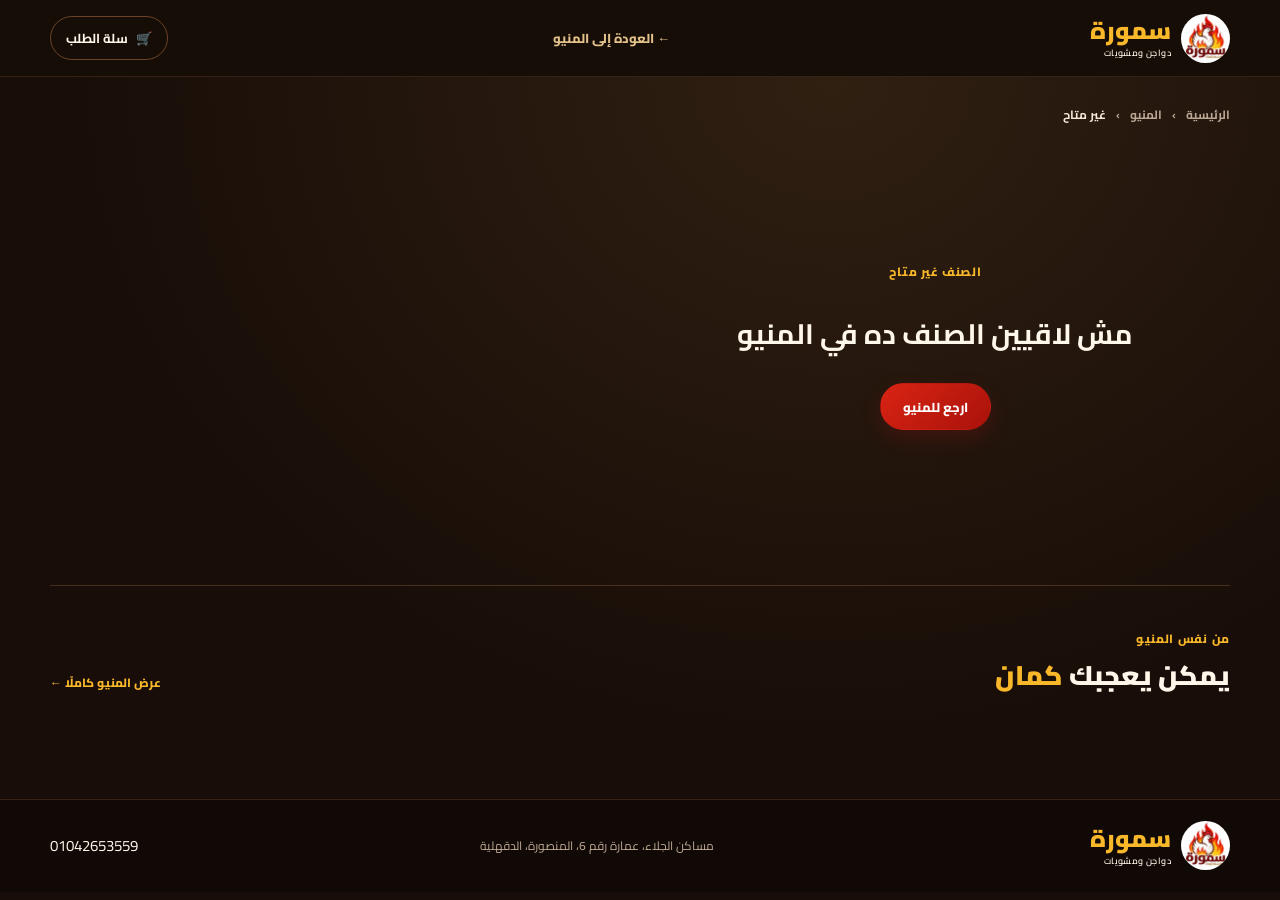
<file: product.html>
<!doctype html><html lang="ar" dir="rtl"><head><meta charset="utf-8"><meta name="viewport" content="width=device-width,initial-scale=1"><meta name="theme-color" content="#180d08"><meta name="description" content="تفاصيل أصناف وعروض دواجن ومشويات سمورة في المنصورة."><title>تفاصيل الصنف | دواجن ومشويات سمورة</title><link rel="preconnect" href="https://fonts.googleapis.com"><link rel="preconnect" href="https://fonts.gstatic.com" crossorigin><link href="https://fonts.googleapis.com/css2?family=Cairo:wght@400;500;600;700;800;900&display=swap" rel="stylesheet"><link rel="stylesheet" href="styles.css"><link rel="stylesheet" href="product-detail.css"></head><body><header class="site-header product-header"><div class="container nav-wrap"><a class="brand" href="index.html"><img src="assets/logo.jpg" alt=""><span>سمورة<small>دواجن ومشويات</small></span></a><a class="back-menu" href="index.html#menu">← العودة إلى المنيو</a><a class="cart-trigger product-cart" href="index.html?openCart=1"><span>🛒</span><b>سلة الطلب</b></a></div></header><main class="product-page"><div class="container"><nav class="breadcrumbs" aria-label="مسار التنقل"><a href="index.html">الرئيسية</a><span>›</span><a href="index.html#menu">المنيو</a><span>›</span><b id="crumbName">تفاصيل الصنف</b></nav><section class="product-detail" id="productDetail"><div class="product-gallery"><div class="product-photo-wrap"><img id="productPhoto" src="assets/hero-grill.png" alt="وجبة من سمورة"><span class="photo-mark">طازة من سمورة</span></div><div class="photo-caption">صورة من ألبوم أصناف وعروض سمورة</div></div><div class="product-information"><span class="product-category" id="productCategory">من منيو سمورة</span><h1 id="productName">لحظة واحدة…</h1><p class="product-description" id="productDescription"></p><div class="detail-price-row"><span>السعر</span><strong id="productPrice"></strong></div><div class="detail-quantity"><span>الكمية</span><div><button id="qtyMinus" aria-label="تقليل الكمية">−</button><b id="detailQty">1</b><button id="qtyPlus" aria-label="زيادة الكمية">+</button></div></div><button class="button button-red product-add" id="detailAdd">أضف إلى سلة الطلب <span>＋</span></button><a class="checkout-link" href="index.html?openCart=1">عرض سلة الطلب وإكمال الطلب <span>←</span></a><div class="detail-note"><span>ⓘ</span><p>قد تختلف رسوم التوصيل حسب المنطقة. أكّد السعر والتوفر ووقت التوصيل عند إرسال الطلب عبر واتساب.</p></div></div></section><section class="related-section"><div class="section-heading"><div><span class="kicker">من نفس المنيو</span><h2>يمكن يعجبك <span>كمان</span></h2></div><a class="text-link" href="index.html#menu">عرض المنيو كاملًا ←</a></div><div class="related-grid" id="relatedGrid"></div></section></div></main><footer class="product-footer"><div class="container"><a class="brand" href="index.html"><img src="assets/logo.jpg" alt=""><span>سمورة<small>دواجن ومشويات</small></span></a><p>مساكن الجلاء، عمارة رقم 6 — المنصورة</p><a href="tel:01042653559" dir="ltr">01042653559</a></div></footer><div class="toast" id="productToast"></div><script src="content.js"></script><script src="app.js"></script><script src="product.js"></script></body></html>
</file>
<file: styles.css>
:root{--ink:#180d08;--ink2:#28150d;--cream:#fff7ea;--muted:#bda99a;--gold:#f8b829;--gold2:#dd8d10;--red:#bd170e;--line:#51301d;--serif:'Cairo',sans-serif}*{box-sizing:border-box}html{scroll-behavior:smooth;scroll-padding-top:84px}body{margin:0;background:var(--ink);color:var(--cream);font-family:var(--serif);font-size:15px}a{color:inherit;text-decoration:none}button,input{font:inherit}button{cursor:pointer}.container{width:min(1180px,calc(100% - 48px));margin:auto}.topline{background:#100905;border-bottom:1px solid #362116;color:#d5c3b3;font-size:12px}.topline-inner,.top-phones{display:flex;align-items:center;justify-content:space-between}.topline-inner{min-height:36px}.top-phones{gap:13px;direction:ltr}.top-phones i{height:13px;width:1px;background:#6a4224}.site-header{height:77px;position:sticky;top:0;z-index:15;background:rgba(24,13,8,.95);backdrop-filter:blur(16px);border-bottom:1px solid #362116;transition:box-shadow .25s}.site-header.scrolled{box-shadow:0 8px 28px #0008}.nav-wrap{display:flex;height:100%;align-items:center;justify-content:space-between;gap:30px}.brand{display:flex;align-items:center;gap:10px;min-width:175px}.brand img{width:49px;height:49px;object-fit:contain;border-radius:50%}.brand>span{font-size:24px;font-weight:900;line-height:1;color:var(--gold)}.brand small{display:block;font-size:9px;color:var(--cream);font-weight:600;letter-spacing:.4px;margin-top:5px}nav{display:flex;align-items:center;gap:34px;height:100%;font-size:13px;font-weight:700;color:#e9ddd1}nav a{height:100%;display:grid;place-items:center;position:relative;transition:color .2s}nav a:hover,nav a.active{color:var(--gold)}nav a.active:after{content:"";position:absolute;bottom:17px;right:0;left:0;height:2px;background:var(--gold);border-radius:3px}.cart-trigger{background:transparent;border:1px solid #6b4427;color:var(--cream);border-radius:30px;padding:9px 15px;display:flex;gap:8px;align-items:center;font-size:13px}.cart-trigger em{font-style:normal;border-radius:50%;background:var(--gold);color:#281508;width:19px;height:19px;display:grid;place-items:center;font-size:11px}.menu-toggle{display:none;background:transparent;color:white;border:0;font-size:24px}.hero{min-height:580px;position:relative;display:flex;align-items:center;overflow:hidden;background:#201109 url('assets/hero-grill.png') center/cover no-repeat}.hero-shade{position:absolute;inset:0;background:linear-gradient(270deg,rgba(22,11,6,.12) 0%,rgba(22,11,6,.63) 37%,#190d08 77%),linear-gradient(0deg,rgba(17,8,4,.62),transparent 35%)}.hero-content{position:relative;z-index:1;display:flex;justify-content:flex-start;align-items:center;min-height:580px}.hero-copy{width:53%;max-width:570px;padding:46px 0 54px}.eyebrow,.kicker{color:var(--gold);font-size:12px;font-weight:800;letter-spacing:.7px}.eyebrow{display:inline-flex;align-items:center;gap:9px;padding:8px 13px;border:1px solid #b57b3159;border-radius:30px;background:#24160d99}.eyebrow i{width:6px;height:6px;background:#f9b52b;border-radius:50%;box-shadow:0 0 10px #ffb322}.hero h1{font-size:clamp(42px,5.4vw,70px);line-height:1.22;margin:20px 0 12px;font-weight:900;letter-spacing:-2px}.hero h1 span{color:var(--gold)}.hero-copy>p{color:#d3c5b9;line-height:2;font-size:15px;max-width:460px;margin:0 0 25px}.hero-actions{display:flex;gap:12px;flex-wrap:wrap}.button{display:inline-flex;align-items:center;justify-content:center;gap:14px;min-height:47px;padding:0 22px;border-radius:30px;border:1px solid transparent;font-weight:800;font-size:13px;transition:transform .2s,box-shadow .2s,background .2s}.button:hover{transform:translateY(-2px);box-shadow:0 10px 24px #0005}.button-red{color:white;background:linear-gradient(135deg,#d92414,#a9120a);box-shadow:0 8px 20px #a814183b}.button-red:hover{background:#e12a16}.button-outline{border-color:#c58e2c;color:#f6e7d4;background:#211208b3}.button-outline:hover{background:#38200e}.button-gold{background:var(--gold);color:#211107}.hero-note{display:flex;align-items:center;gap:10px;margin-top:35px;font-size:11px;color:#bbaa9b;line-height:1.5}.hero-note>span:nth-child(odd){font-size:21px;color:var(--gold)}.hero-note b{color:#fff}.note-line{width:1px;height:35px;background:#8e603c;margin:0 12px}.hero-stamp{position:absolute;left:8%;bottom:15%;transform:rotate(-9deg);border:1px solid #e7ae3e88;border-radius:50%;width:128px;height:128px;display:grid;place-content:center;text-align:center;color:var(--gold);font-weight:800;font-size:16px;line-height:1.4;background:#1b0d0670;box-shadow:0 0 0 7px #e3a63114}.hero-stamp b{font-size:13px;color:white}.scroll-cue{position:absolute;bottom:20px;left:50%;transform:translateX(-50%);font-size:10px;color:#dfcbbb;display:flex;gap:9px;align-items:center}.scroll-cue span{color:var(--gold);font-size:17px}.benefits{border-top:1px solid #8e561b;border-bottom:1px solid #462a17;background:#211209}.benefit-row{display:grid;grid-template-columns:repeat(3,1fr);padding:22px 0}.benefit-row>div{display:flex;align-items:center;justify-content:center;gap:14px;border-left:1px solid #54371f}.benefit-row>div:last-child{border:0}.benefit-row>div>span{font-size:25px;color:var(--gold)}.benefit-row p{margin:0;line-height:1.55}.benefit-row b,.benefit-row small{display:block}.benefit-row b{font-size:13px}.benefit-row small{font-size:10px;color:#b9a596}.section{padding:78px 0}.offers-section{background:radial-gradient(ellipse at 50% 0,#38200f 0%,#1a0e08 62%)}.section-heading{display:flex;justify-content:space-between;align-items:end;margin-bottom:29px}.section-heading h2,.contact-inner h2,.about-copy h2{font-size:36px;line-height:1.3;margin:6px 0 0;font-weight:900}.section-heading h2 span,.about-copy h2 span,.contact-inner h2 span{color:var(--gold)}.section-heading>p{color:#bca99a;font-size:13px;margin:0 0 6px}.offer-grid{display:grid;grid-template-columns:repeat(3,1fr);gap:17px}.offer-card{display:flex;flex-direction:column;min-height:217px;border-radius:15px;overflow:hidden;position:relative;border:1px solid #885123;background:linear-gradient(140deg,#3a1e0d,#1c0f08 75%);padding:21px;transition:transform .22s,border-color .22s,box-shadow .22s}.offer-card:hover,.menu-card:hover{transform:translateY(-4px);border-color:#d18a27;box-shadow:0 14px 30px #0004}.offer-card:after{content:"✺";font-size:135px;color:#f5a9000d;position:absolute;left:2px;bottom:-54px}.offer-tag{position:absolute;top:17px;left:16px;background:var(--red);color:#fff;padding:5px 11px;border-radius:20px;font-size:10px;font-weight:800}.offer-icon{font-size:25px;color:var(--gold);margin-bottom:13px}.offer-card h3{font-size:17px;max-width:80%;margin:0 0 4px;line-height:1.6}.offer-card p{font-size:11px;color:#beaa9a;margin:0 0 19px;line-height:1.8;flex:1}.offer-bottom{display:flex;align-items:center;justify-content:space-between;position:relative;z-index:1}.price{font-size:19px;font-weight:900;color:var(--gold)}.price small{font-size:10px;color:#d3c4b6;font-weight:600}.mini-add{border:1px solid #ab7426;background:#281508;color:#f8e8d6;border-radius:20px;padding:7px 12px;font-size:10px;font-weight:800;transition:.2s}.mini-add:hover{background:var(--gold);color:#261408}.center-action{text-align:center;margin-top:25px}.text-link{color:var(--gold);font-size:12px;font-weight:800}.text-link span{display:inline-block;transition:transform .2s}.text-link:hover span{transform:translateX(-4px)}.menu-section{background:#f8f0e5;color:#21140c;padding-bottom:90px}.menu-heading{align-items:center}.menu-heading .kicker{color:#9e6018}.search-box{width:min(285px,100%);height:43px;background:white;border:1px solid #e3d3bf;border-radius:30px;display:flex;align-items:center;padding:0 14px;gap:9px;color:#ad771f}.search-box span{font-size:23px}.search-box input{width:100%;border:0;outline:0;background:transparent;color:#2a1c12;font-size:12px}.category-tabs{display:flex;gap:8px;overflow-x:auto;scrollbar-width:none;padding:0 0 15px;margin-bottom:17px}.category-tabs::-webkit-scrollbar{display:none}.category-tab{flex:none;border:1px solid #e0d0be;background:#fffaf3;color:#745943;border-radius:25px;padding:9px 17px;font-size:11px;font-weight:700;transition:.2s}.category-tab:hover,.category-tab.active{background:#25150d;color:#f9bd40;border-color:#25150d}.menu-grid{display:grid;grid-template-columns:repeat(3,1fr);gap:13px}.menu-card{display:flex;align-items:center;gap:15px;padding:17px;border-radius:12px;background:#fffdf9;border:1px solid #eddfcf;min-height:109px;transition:transform .2s,border-color .2s,box-shadow .2s}.dish-icon{width:57px;height:57px;flex:none;border-radius:50%;display:grid;place-items:center;background:#f9ecd9;font-size:27px}.dish-info{flex:1;min-width:0}.dish-info h3{font-size:12px;line-height:1.6;margin:0 0 3px;color:#2c1c11}.dish-info p{font-size:10px;color:#8d7865;margin:0;line-height:1.6}.dish-actions{display:flex;flex-direction:column;align-items:flex-end;gap:6px}.dish-price{font-size:14px;font-weight:900;color:#a76413;white-space:nowrap}.dish-price small{font-size:9px;font-weight:600}.add-button{width:27px;height:27px;border:0;border-radius:50%;background:#26160c;color:#f7b932;font-size:18px;line-height:1;transition:.2s}.add-button:hover{background:#c81b0f;color:white;transform:scale(1.07)}.empty-state{text-align:center;color:#78604a;padding:35px}.family-banner{min-height:350px;position:relative;display:flex;align-items:center;overflow:hidden;background:linear-gradient(270deg,#251208 0%,#291509eb 38%,#28150bd9 62%,#251208 100%)}.family-image{position:absolute;inset:0 0 0 42%;background:url('assets/hero-grill.png') 30% 58%/cover no-repeat;mask-image:linear-gradient(270deg,#000 15%,transparent 100%);opacity:.54}.family-copy{position:relative;margin-right:max(calc((100vw - 1180px)/2),24px);padding:58px 0;width:45%}.family-copy .kicker{color:#edae34}.family-copy h2{font-size:39px;line-height:1.3;margin:8px 0}.family-copy p{font-size:13px;color:#cab7a5;line-height:2;margin:0 0 20px}.family-flame{position:absolute;left:17%;top:18%;font-size:110px;color:#edaa2930}.about-section{padding:75px 0;background:#f8f0e5;color:#22160f}.about-grid{display:grid;grid-template-columns:200px 1fr 250px;gap:45px;align-items:center}.about-mark{height:185px;border-radius:100px 100px 15px 15px;background:#f2e0c6;display:flex;flex-direction:column;align-items:center;justify-content:center;color:#9e651e;font-weight:900;text-align:center;line-height:1.5}.about-mark img{width:92px;height:92px;object-fit:contain;border-radius:50%;mix-blend-mode:multiply}.about-mark span{font-size:13px}.about-copy h2{font-size:30px;margin:7px 0 12px}.about-copy h2 span{color:#a76819}.about-copy>p{font-size:12px;line-height:2.1;color:#756351;margin:0 0 17px;max-width:570px}.about-copy .kicker{color:#a36a1c}.about-stats{border-right:1px solid #deccb6;padding-right:25px;display:grid;gap:15px}.about-stats>div{border-bottom:1px solid #e5d6c4;padding-bottom:12px}.about-stats>div:last-child{border:0}.about-stats b,.about-stats span{display:block}.about-stats b{font-size:13px;color:#7e4b16}.about-stats span{font-size:10px;color:#867461;margin-top:2px}.contact-section{padding:75px 0;background:radial-gradient(ellipse at 0 70%,#4b260f,#1a0e08 58%)}.contact-inner{display:flex;align-items:center;justify-content:space-between;gap:40px}.contact-inner>div:first-child{max-width:490px}.contact-inner h2{font-size:45px;margin:9px 0}.contact-inner>div:first-child>p{color:#c8b5a4;line-height:2;font-size:13px}.contact-card{width:310px;border:1px solid #68401f;background:#211208;border-radius:16px;padding:23px;display:flex;flex-direction:column;gap:8px;box-shadow:0 18px 50px #0004}.contact-pin{font-size:25px;color:var(--gold)}.contact-card>b{font-size:15px}.contact-card>p{font-size:11px;line-height:1.9;color:#c6b3a2;margin:0}.contact-card .text-link{margin:4px 0}.contact-divider{height:1px;background:#4b2f1b;margin:6px 0}.contact-card>a[dir=ltr]{text-align:right;font-size:13px;font-weight:800}.contact-card .button{margin-top:8px}footer{background:#120a06}.footer-main{min-height:104px;display:flex;align-items:center;justify-content:space-between;gap:25px}.footer-brand{min-width:170px}.footer-main>p{font-size:11px;color:#c2af9e}.footer-links{display:flex;gap:22px;font-size:11px;color:#d5c4b4}.footer-links a:hover{color:var(--gold)}.footer-bottom{border-top:1px solid #342014;color:#917b69;font-size:10px}.footer-bottom .container{min-height:43px;display:flex;justify-content:space-between;align-items:center}.footer-bottom a{color:#c79a54}.floating-whatsapp{position:fixed;z-index:12;bottom:22px;left:22px;width:52px;height:52px;border-radius:50%;display:grid;place-items:center;background:#1daa61;color:#fff;font-size:27px;box-shadow:0 6px 22px #0006;border:3px solid #ffffff20;transition:transform .2s}.floating-whatsapp:hover{transform:scale(1.06)}.overlay{position:fixed;inset:0;background:#080402a8;z-index:30;opacity:0;visibility:hidden;transition:.25s}.overlay.open{opacity:1;visibility:visible}.cart-drawer{position:fixed;z-index:31;top:0;bottom:0;left:0;width:min(425px,100%);background:#fff8ef;color:#281b12;transform:translateX(-105%);transition:transform .3s ease;display:flex;flex-direction:column;padding:25px}.cart-drawer.open{transform:translateX(0)}.drawer-head{display:flex;align-items:center;justify-content:space-between;border-bottom:1px solid #e8d7c3;padding-bottom:17px}.drawer-head h2{font-size:21px;margin:2px 0}.drawer-head .kicker{color:#a96516}.drawer-head>button{background:none;border:0;font-size:29px;color:#75614c}.cart-empty{margin:auto;text-align:center;color:#715b45}.cart-empty>span{font-size:36px}.cart-empty b{display:block;font-size:16px;margin:8px}.cart-empty p{font-size:12px}.cart-empty .button{margin-top:10px;color:#352312;border-color:#bd8735}.cart-footer{padding-top:16px;border-top:1px solid #e7d7c4}.cart-total{display:flex;justify-content:space-between;font-size:13px;font-weight:700}.cart-total b{font-size:18px;color:#a76413}.cart-footer>small{display:block;font-size:10px;color:#87725d;margin:7px 0 13px}.checkout-button{width:100%}body.cart-open{overflow:hidden}.toast{position:fixed;z-index:60;bottom:87px;left:50%;transform:translate(-50%,10px);background:#21150c;color:#fff5e7;border:1px solid #75502b;padding:11px 18px;border-radius:30px;font-size:12px;opacity:0;pointer-events:none;transition:.2s}.toast.show{opacity:1;transform:translate(-50%,0)}
@media(max-width:900px){.container{width:min(100% - 36px,720px)}nav{gap:18px}.hero-copy{width:62%}.hero-stamp{left:2%;width:100px;height:100px;font-size:13px}.menu-grid{grid-template-columns:repeat(2,1fr)}.offer-grid{gap:11px}.offer-card{padding:17px;min-height:220px}.about-grid{grid-template-columns:150px 1fr;gap:28px}.about-mark{height:165px}.about-stats{grid-column:1/-1;grid-template-columns:repeat(3,1fr);border:0;border-top:1px solid #deccb6;padding:17px 0 0}.about-stats>div{border-left:1px solid #e5d6c4;border-bottom:0;padding:0 12px}.about-stats>div:first-child{padding-right:0}.about-stats>div:last-child{border:0}.family-copy{width:58%}}
@media(max-width:640px){.container{width:calc(100% - 32px)}.topline-inner{min-height:32px;font-size:10px}.top-phones{gap:6px}.site-header{height:66px}.brand{min-width:0}.brand img{width:42px;height:42px}.brand>span{font-size:21px}.nav-wrap{gap:12px}.menu-toggle{display:block;margin-right:auto}.cart-trigger{padding:7px 10px;font-size:11px;gap:5px}.cart-trigger b{display:none}nav{position:absolute;top:65px;right:0;left:0;height:auto;background:#1b0e08;display:flex;flex-direction:column;align-items:stretch;gap:0;padding:0 16px;max-height:0;overflow:hidden;transition:max-height .25s,border .25s;border-bottom:0}nav.open{max-height:320px;border-bottom:1px solid #54371f;padding-bottom:8px}nav a{height:45px;display:flex;align-items:center}nav a.active:after{bottom:5px;width:40px}.hero{min-height:590px;background-position:42% center}.hero-shade{background:linear-gradient(270deg,#1b0e08df 0%,#1b0e08c9 55%,#1b0e086b 100%),linear-gradient(0deg,#160b06b8,transparent 46%)}.hero-content{min-height:590px;align-items:flex-start}.hero-copy{width:100%;padding:75px 0 65px}.hero h1{font-size:45px;letter-spacing:-1.5px}.hero-copy>p{max-width:340px;font-size:13px}.hero-stamp{left:7%;bottom:8%;width:80px;height:80px;font-size:11px}.hero-stamp b{font-size:10px}.scroll-cue{display:none}.benefit-row{padding:14px 0;grid-template-columns:1fr;gap:12px}.benefit-row>div{border:0;justify-content:flex-start;padding-right:14px}.benefit-row>div>span{width:27px}.benefit-row p{display:flex;align-items:baseline;gap:9px}.benefit-row b{font-size:11px}.benefit-row small{font-size:9px}.section{padding:54px 0}.section-heading{align-items:flex-start;gap:15px;flex-direction:column;margin-bottom:22px}.section-heading h2{font-size:29px}.section-heading>p{font-size:11px}.offer-grid{grid-template-columns:1fr}.offer-card{min-height:185px;padding:18px}.offer-card h3{font-size:15px}.offer-card p{max-width:88%}.menu-heading{flex-direction:row;align-items:center;flex-wrap:wrap}.menu-heading .search-box{width:100%}.category-tabs{margin-left:-16px;margin-right:-16px;padding-right:16px;padding-left:16px}.category-tab{padding:8px 13px;font-size:10px}.menu-grid{grid-template-columns:1fr;gap:9px}.menu-card{min-height:88px;padding:12px;gap:11px}.dish-icon{width:48px;height:48px;font-size:23px}.dish-info h3{font-size:11px}.family-banner{min-height:360px}.family-image{inset:0;background-position:31% center;opacity:.32;mask-image:linear-gradient(270deg,#000 0%,transparent 100%)}.family-copy{margin-right:16px;padding:48px 0;width:80%}.family-copy h2{font-size:34px}.family-copy p{font-size:11px}.family-flame{left:9%;top:12%;font-size:75px}.about-section{padding:55px 0}.about-grid{grid-template-columns:1fr;gap:22px}.about-mark{width:145px;height:155px;margin:auto}.about-copy{text-align:center}.about-copy h2{font-size:27px}.about-copy>p{font-size:11px}.about-stats{gap:0;padding-top:13px}.about-stats>div{padding:0 8px}.about-stats b{font-size:11px}.about-stats span{font-size:9px}.contact-section{padding:54px 0}.contact-inner{align-items:flex-start;flex-direction:column;gap:24px}.contact-inner h2{font-size:38px}.contact-inner>div:first-child>p{font-size:11px}.contact-card{width:100%}.footer-main{padding:20px 0;min-height:0;flex-wrap:wrap;gap:13px}.footer-brand{width:100%}.footer-main>p{width:100%;margin:0}.footer-links{width:100%;justify-content:space-between;gap:7px;font-size:10px}.footer-bottom .container{gap:10px;font-size:9px}.floating-whatsapp{width:46px;height:46px;bottom:14px;left:14px}.cart-drawer{padding:20px}.toast{width:max-content;max-width:calc(100% - 30px);text-align:center}}
@media(prefers-reduced-motion:reduce){*,*::before,*::after{scroll-behavior:auto!important;transition-duration:.01ms!important;animation-duration:.01ms!important;animation-iteration-count:1!important}}
.topline{font-size:13px}.site-header nav{font-size:14px}.hero{height:clamp(440px,37.5vw,640px);min-height:0;background-size:100% 100%;background-position:center}.hero-shade{background:linear-gradient(270deg,rgba(15,7,3,.82) 0%,rgba(15,7,3,.68) 33%,rgba(15,7,3,.04) 68%),linear-gradient(0deg,rgba(17,8,4,.35),transparent 37%)}.hero-content{height:100%;min-height:0}.hero-copy>p{font-size:16px;line-height:1.9}.eyebrow{font-size:13px}.benefit-row b{font-size:14px}.benefit-row small{font-size:12px}.section-heading>p{font-size:14px}.offer-card{padding:0;min-height:220px;display:flex;flex-direction:row}.offer-card:after{display:none}.offer-image-link{position:relative;display:block;flex:0 0 42%;min-width:0;min-height:220px;overflow:hidden}.offer-image-link img{display:block;width:100%;height:100%;position:absolute;inset:0;object-fit:cover;transition:transform .35s}.offer-card:hover .offer-image-link img{transform:scale(1.04)}.offer-image-link .offer-tag{top:12px;left:auto;right:12px;font-size:11px}.offer-copy{display:flex;flex-direction:column;flex:1;min-width:0;padding:20px}.offer-copy>a{color:inherit}.offer-card h3{font-size:19px;max-width:100%;line-height:1.55}.offer-card p{font-size:13px;line-height:1.9}.offer-icon{display:none}.offer-bottom{margin-top:auto}.offer-bottom .price{font-size:21px}.mini-add{font-size:12px;padding:8px 13px}.category-tab{font-size:13px}.dish-info h3{font-size:14px}.dish-info p{font-size:12px;line-height:1.7}.dish-price{font-size:16px}.menu-card{padding:0;display:flex;gap:0;align-items:stretch;min-height:118px;overflow:hidden}.menu-product-link{display:flex;align-items:center;gap:12px;flex:1;min-width:0;color:inherit;padding:0 0 0 12px}.product-thumb{width:116px;height:116px;flex:none;object-fit:cover}.dish-info{padding:9px 0;min-width:0}.dish-info h3,.dish-info p{display:-webkit-box;-webkit-box-orient:vertical;overflow:hidden}.dish-info h3{-webkit-line-clamp:2}.dish-info p{-webkit-line-clamp:2}.dish-actions{min-width:81px;justify-content:center;padding:8px 10px 8px 0;gap:5px}.details-button{font-size:10px;color:#855015;font-weight:800;white-space:nowrap}.details-button:hover{color:#b71b10}.add-button{width:30px;height:30px;font-size:19px}.floating-whatsapp{font-size:25px}.footer-links{font-size:12px}.footer-main>p{font-size:12px}
.admin-body .row-image{width:105px}.row-image img{display:block;width:75px;height:56px;object-fit:cover;border-radius:6px;background:#eee}.row-image button{display:block;border:0;background:none;color:#965e1d;font-size:10px;font-weight:800;padding:4px 0;cursor:pointer}.row-image button:hover{text-decoration:underline}.admin-body table{min-width:900px}.image-upload-label{padding:12px;border:1px dashed #d7c2a7;border-radius:8px;background:#fffaf4}.image-upload-row{display:flex;align-items:center;gap:14px}.image-upload-row img{width:125px;height:92px;object-fit:cover;border:1px solid #e7d5bf;border-radius:8px;background:#f4e9db}.image-upload-row>div{display:grid;gap:8px}.image-upload-row input[type=file]{font-size:11px;max-width:260px}.image-upload-label small{color:#8d7964;font-weight:500;font-size:10px}
.cart-fab{position:fixed;z-index:25;bottom:22px;left:22px;display:flex;align-items:center;gap:10px;border:1px solid #f2c970;border-radius:30px;padding:11px 16px;background:linear-gradient(135deg,#f8c45b,#e9a92c);color:#24150b;box-shadow:0 8px 25px #08040275;font-weight:900;transition:transform .2s,box-shadow .2s}.cart-fab:hover{transform:translateY(-3px);box-shadow:0 12px 30px #08040285}.fab-icon{width:30px;height:30px;display:grid;place-items:center;background:#21130b;border-radius:50%;font-size:16px}.fab-count{min-width:22px;height:22px;padding:0 5px;display:grid;place-items:center;border-radius:20px;background:#25160e;color:#ffd679;font-size:11px}.cart-fab>b{font-size:13px}.cart-fab>strong{border-right:1px solid #311c0b45;padding-right:10px;font-size:12px;white-space:nowrap}.cart-row-image{width:56px;height:52px;border-radius:7px;object-fit:cover;background:#eadcc9}.checkout-form{display:grid;gap:10px;padding-top:14px;border-top:1px solid #e4d3be}.checkout-form[hidden]{display:none!important}.checkout-fields{display:grid;gap:9px}.checkout-fields label{display:grid;gap:4px;color:#6d5945;font-size:12px;font-weight:700}.checkout-fields label small{display:inline;color:#9b8770;font-size:10px}.checkout-fields input,.checkout-fields textarea{width:100%;min-height:38px;border:1px solid #dfcfba;border-radius:6px;background:white;padding:8px 10px;color:#2b1b10;font-size:12px;outline:none}.checkout-fields input:focus,.checkout-fields textarea:focus{border-color:#bc842f;box-shadow:0 0 0 3px #e9b54b22}.checkout-fields textarea{resize:vertical}.delivery-note{margin:0;color:#7f6c56;font-size:11px;line-height:1.7}.checkout-total{display:flex;justify-content:space-between;align-items:center;padding-top:9px;border-top:1px solid #e8d8c4;font-size:13px;font-weight:800}.checkout-total strong{color:#a46614;font-size:19px}.checkout-submit{width:100%;min-height:48px;justify-content:space-between}.cash-note{text-align:center;color:#86735f;font-size:10px}.cart-empty{padding:24px 10px;text-align:center;color:#78614a}.cart-empty>span{display:block;font-size:32px}.cart-empty>b{display:block;font-size:15px;margin:5px}.cart-empty>p{font-size:12px;margin:4px}.cart-empty .button{margin-top:9px;color:#442b13;border-color:#bd8735}.video-section{max-width:none;background:radial-gradient(ellipse at 50% 0,#38200f 0%,#1a0e08 66%);color:var(--cream)}.video-section>.container,.review-section>.container{max-width:1180px;margin:auto}.video-section .section-heading>p{color:#c5b09c}.video-section .section-heading h2{color:#fff8ed}.video-grid{display:grid;grid-template-columns:repeat(2,minmax(0,1fr));gap:20px}.video-card{min-width:0;border:1px solid #65401f;border-radius:14px;overflow:hidden;background:#24140b;box-shadow:0 12px 30px #0003;transition:transform .22s,border-color .22s,box-shadow .22s}.video-card:hover{transform:translateY(-3px);border-color:#bf842c;box-shadow:0 17px 36px #0005}.video-caption{min-height:60px;padding:11px 15px;display:flex;align-items:center;gap:12px}.video-caption>span{width:29px;height:29px;display:grid;place-items:center;border-radius:50%;background:#3a230f;color:var(--gold);font-size:11px;font-weight:800}.video-caption h3{font-size:14px;margin:0;color:#fff5e8}.review-section{max-width:none;background:#f5eee5;color:#25180f;padding-bottom:84px}.review-section .section-heading h2{color:#25180f}.review-section .section-heading h2 span{color:#a56b1f}.review-section .section-heading>p{color:#806b55}.review-grid{display:grid;grid-template-columns:repeat(3,minmax(0,1fr));gap:17px}.review-card{margin:0;min-width:0;border:1px solid #e8d9c6;border-radius:13px;overflow:hidden;background:#fffdf9;box-shadow:0 8px 24px #452b1612;transition:transform .2s,box-shadow .2s}.review-card:hover{transform:translateY(-3px);box-shadow:0 13px 30px #452b1621}.review-shot{height:265px;display:grid;place-items:center;padding:11px;background:#faf7f1}.review-shot img{display:block;width:100%;height:100%;object-fit:contain}.review-card figcaption{display:flex;align-items:center;gap:8px;padding:12px 15px;border-top:1px solid #f0e5d8;color:#70593f;font-size:12px;font-weight:700}.review-card figcaption span{color:#c1741d;font-size:17px}.video-section .section-heading h2 span{color:var(--gold)}
@media(max-width:900px){.review-grid{grid-template-columns:repeat(2,minmax(0,1fr))}.review-shot{height:250px}}
@media(max-width:640px){.cart-fab{left:13px;bottom:13px;gap:7px;padding:9px 12px}.cart-fab>b{font-size:12px}.cart-fab>strong{font-size:11px;padding-right:8px}.cart-drawer{padding:18px}.cart-row-image{width:48px;height:48px}.checkout-fields{gap:7px}.checkout-fields label{font-size:11px}.checkout-fields input,.checkout-fields textarea{min-height:35px}.checkout-submit{min-height:44px}.video-grid{grid-template-columns:1fr;gap:13px}.video-caption h3{font-size:13px}.review-grid{grid-template-columns:1fr;gap:12px}.review-shot{height:260px}.video-section,.review-section{padding:50px 0}.video-section .section-heading,.review-section .section-heading{padding:0 0 0}.video-section .container,.review-section .container{width:calc(100% - 32px)}}
@media(max-width:640px){.topline{font-size:11px}.site-header nav{font-size:13px}.hero{height:600px;min-height:600px;background-size:100% auto;background-position:top center;background-repeat:no-repeat}.hero-shade{background:linear-gradient(to bottom,rgba(20,10,5,.04) 0%,rgba(20,10,5,.05) 145px,#190d08 222px,#190d08 100%)}.hero-content{min-height:0;height:100%;align-items:flex-start}.hero-copy{padding:180px 0 65px}.hero-copy>p{font-size:14px}.offer-card{min-height:188px}.offer-image-link{flex-basis:39%;min-height:188px}.offer-copy{padding:15px}.offer-card h3{font-size:16px}.offer-card p{font-size:12px}.offer-bottom .price{font-size:18px}.mini-add{font-size:10px;padding:7px 10px}.menu-card{min-height:102px}.product-thumb{width:100px;height:102px}.dish-info h3{font-size:13px}.dish-info p{font-size:11px}.dish-price{font-size:14px}.dish-actions{min-width:72px;padding-left:8px}.details-button{font-size:10px}.add-button{width:28px;height:28px}.image-upload-row{align-items:flex-start;flex-direction:column}.image-upload-row img{width:150px;height:110px}}

/* Readability and accessible review enlargements */
.review-shot a{display:grid;place-items:center;width:100%;height:100%;border-radius:6px}
.review-shot a:focus-visible{outline:2px solid #b17b28;outline-offset:2px}
@media(max-width:640px){
 .section-heading>p{font-size:13px;line-height:1.8}
 .about-copy>p,.family-copy p,.contact-inner>div:first-child>p{font-size:13px;line-height:1.9}
 .about-stats b{font-size:12px}.about-stats span{font-size:11px}
 .category-tab{font-size:12px}.dish-info p{font-size:12px}.details-button,.mini-add{font-size:11px}
 .footer-links{font-size:11px}.footer-bottom .container{font-size:10px}
 .review-card figcaption{font-size:13px}.video-caption h3{font-size:14px}
 .checkout-fields label{font-size:13px}.checkout-fields input,.checkout-fields textarea{font-size:14px}
}
.cart-drawer{visibility:hidden;transition:transform .3s ease,visibility 0s linear .3s}
.cart-drawer.open{visibility:visible;transition-delay:0s}

/* Gold separator between customer reviews and the next section */
.review-section{position:relative}
.review-section::after{content:"";position:absolute;left:50%;bottom:0;transform:translateX(-50%);width:min(560px,74%);height:2px;border-radius:2px;background:linear-gradient(90deg,transparent 0%,#d99a2b 22%,#f8c34d 50%,#d99a2b 78%,transparent 100%);box-shadow:0 1px 8px #c58b2c35}
.review-section::before{content:"";position:absolute;left:50%;bottom:-6px;z-index:2;width:12px;height:12px;transform:translateX(-50%) rotate(45deg);border:3px solid #f5eee5;border-radius:2px;background:#d99a2b;box-shadow:0 0 0 1px #a96d1a}

/* Custom, shared playback controls for restaurant videos */
.video-frame{position:relative;overflow:hidden;isolation:isolate}

.video-play-button{position:absolute;top:50%;left:50%;z-index:2;width:68px;height:68px;display:grid;place-items:center;padding:0;border:1px solid #ffffffa8;border-radius:50%;background:#21140edc;color:#f5c45d;box-shadow:0 6px 24px #0005;transform:translate(-50%,-50%);transition:opacity .2s,visibility .2s,transform .2s,background .2s}
.video-play-button span{font:700 21px/1 Arial,sans-serif;transform:translateX(1px)}
.video-play-button:hover{background:#21140ef5;transform:translate(-50%,-50%) scale(1.06)}
.video-play-button.is-hidden{opacity:0;visibility:hidden;pointer-events:none;transform:translate(-50%,-50%) scale(.92)}
.video-controls{position:absolute;right:0;bottom:0;left:0;z-index:3;display:flex;align-items:center;gap:8px;padding:24px 12px 10px;direction:ltr;background:linear-gradient(0deg,#100905ed 0%,#1009059c 66%,transparent 100%);opacity:0;visibility:hidden;transform:translateY(5px);transition:opacity .2s,visibility .2s,transform .2s}
.video-frame:hover .video-controls,.video-frame:focus-within .video-controls,.video-frame.controls-visible .video-controls{opacity:1;visibility:visible;transform:none}
.video-frame.controls-hidden .video-controls{opacity:0;visibility:hidden;transform:translateY(5px);pointer-events:none}
.video-controls button{flex:none;width:30px;height:30px;display:grid;place-items:center;padding:0;border:0;background:transparent;color:#fff;font-size:18px;line-height:1;transition:color .15s}
.video-controls button:hover{color:#f5c45d}
.video-controls button span{font-family:Arial,sans-serif;font-weight:700}
.video-progress,.video-volume{height:4px;margin:0;accent-color:#f2b940;cursor:pointer}
.video-progress{flex:1;min-width:45px}
.video-volume{width:62px;flex:none}
.video-time{flex:none;color:#fff;font:11px Arial,sans-serif;white-space:nowrap;text-shadow:0 1px 3px #000}
.video-fullscreen{font-size:23px!important}
.video-controls button:focus-visible,.video-play-button:focus-visible,.video-progress:focus-visible,.video-volume:focus-visible{outline:2px solid #f5c45d;outline-offset:2px}
@media(max-width:640px){.video-play-button{width:58px;height:58px}.video-play-button span{font-size:18px}.video-controls{gap:4px;padding:22px 7px 8px}.video-controls button{width:27px;height:27px;font-size:16px}.video-volume{width:43px}.video-time{font-size:9px}.video-fullscreen{font-size:20px!important}}






/* Hide the redundant footer only on the taller customer-message images */
.review-card--long figcaption{display:none}

/* Fixed 16:9 card viewport; absolute media cannot expand it from its native dimensions. */
.video-card .video-frame:not(:fullscreen){height:auto;aspect-ratio:16/9;background:#000000;display:grid;place-items:center}
.video-card .video-frame:not(:fullscreen)>video{position:absolute;inset:0;display:block;width:100%;height:100%;max-width:100%;max-height:100%;object-fit:contain;object-position:50% 50%;cursor:pointer;background:#000000}
.video-card .video-frame:not(:fullscreen) iframe{display:block;position:relative;width:100%;height:100%;max-width:100%;max-height:100%;border:0;background:#000000}


.video-card .video-frame:not(:fullscreen).is-portrait>video{object-fit:cover;object-position:50% 50%}

/* Fullscreen presentation is intentionally independent from card previews. */
.video-frame:fullscreen{width:100vw;max-width:none;height:100vh;max-height:none;aspect-ratio:auto;border:0;border-radius:0;background:#000}
.video-frame:fullscreen video{width:100%;height:100%;object-fit:contain}
.video-frame:fullscreen .video-controls{padding:34px 24px 18px}


/* Mobile hero: keep one background behind the copy and hide the separate desktop stamp. */
@media(max-width:640px){
  .hero{display:block;height:auto;min-height:0;overflow:hidden;background-color:#180d08;background-image:var(--hero-banner,url('assets/hero-grill.png'));background-position:38% center;background-size:cover;background-repeat:no-repeat}
  .hero::before{display:none;content:none}
  .hero-shade{top:0;right:0;bottom:0;left:0;z-index:0;height:auto;background:transparent}
 .hero-content{display:block;position:relative;z-index:1;width:calc(100% - 32px);height:auto;min-height:0;margin:0 auto;align-items:initial}
 .hero-copy{width:100%;max-width:none;padding:24px 0 34px}
 .hero h1{font-size:clamp(32px,8vw,40px);line-height:1.3;letter-spacing:-.8px;margin:16px 0 10px}
  .hero-copy>p{max-width:100%;font-size:14px;line-height:1.8;margin-bottom:20px}
  .hero-note{margin-top:22px;flex-wrap:wrap}
  .hero-stamp{display:none}
  .hero .eyebrow{color:#ffd039;text-shadow:0 0 3px #000,0 0 8px #000,0 0 16px #000f,0 0 24px #000e;background:#24160d99}
  .hero h1{color:#fff;text-shadow:0 0 2px #000,0 0 6px #000,0 0 13px #000,0 0 23px #000f,0 0 34px #000e}
  .hero h1 span{color:#ffd039;text-shadow:0 0 2px #000,0 0 6px #000,0 0 13px #000,0 0 23px #000f,0 0 34px #000e}
  .hero-copy>p{color:#fff;font-weight:700;text-shadow:0 0 2px #000,0 0 4px #000,0 0 8px #000,0 0 14px #000,0 0 26px #000f,0 0 40px #000f,0 0 54px #000d}
  .hero-note,.hero-note b{color:#fff;font-weight:700;text-shadow:0 0 2px #000,0 0 6px #000,0 0 13px #000f,0 0 23px #000e,0 0 30px #000c}
  .hero-note>span:nth-child(2),.hero-note>span:nth-child(2) b{text-shadow:0 0 2px #000,0 0 4px #000,0 0 8px #000,0 0 14px #000,0 0 26px #000f,0 0 40px #000f,0 0 54px #000d}
}

/* Cart contents stay in one readable column; the drawer scrolls as a whole. */
.cart-drawer{overflow-x:hidden;overflow-y:auto;overscroll-behavior:contain;-webkit-overflow-scrolling:touch;scrollbar-width:thin;scrollbar-color:#c7a76b transparent}
.drawer-head{flex:none}
.cart-items{flex:none;max-height:none;overflow:visible;overscroll-behavior:auto;padding:9px 0}
.checkout-form{flex:none;padding-bottom:20px}
.cart-row{display:grid;grid-template-columns:56px minmax(0,1fr) auto;gap:10px;align-items:center;padding:13px 0;border-bottom:1px solid #eadbca}
.cart-row-info{min-width:0}
.cart-row-info b{display:block;font-size:13px;line-height:1.6;overflow-wrap:anywhere}
.cart-row-info small{display:block;font-size:12px;color:#9e6718;margin-top:3px}
.qty-controls{display:flex;align-items:center;justify-content:center;gap:7px}
.qty-controls button{width:30px;height:30px;display:grid;place-items:center;padding:0;border:1px solid #dfc9aa;border-radius:50%;background:#fff;color:#633c16;font:700 18px/1 Arial,sans-serif}

.qty-controls span{min-width:18px;text-align:center;font-size:12px;font-weight:800}
.qty-controls [data-remove]{width:25px;height:25px;border:0;color:#9d321e;font-size:17px}
@media(max-width:640px){
 .cart-drawer{max-height:100dvh}
 
 .cart-row{grid-template-columns:48px minmax(0,1fr) auto;gap:8px;padding:11px 0}
 .cart-row-info b{font-size:12px}
 .cart-row-info small{font-size:11px}
 
 .qty-controls button{width:27px;height:27px}
 .qty-controls [data-remove]{width:23px;height:23px}
 .checkout-form{padding-bottom:calc(20px + env(safe-area-inset-bottom))}
}

/* Social and developer links in the footer. */
.footer-links{flex-wrap:wrap;justify-content:center;gap:10px 18px}
.facebook-link{display:inline-flex;align-items:center;gap:6px;white-space:nowrap;font-weight:700;color:#d5c4b4;transition:color .2s}
.facebook-link:hover{color:var(--gold)}
.facebook-mark{width:18px;height:18px;display:inline-grid;flex:none;place-items:center;border-radius:4px;background:#1877f2;color:#fff;font:700 14px/1 Arial,sans-serif}
.footer-bottom .built-by{display:inline-flex;align-items:center;gap:4px;direction:ltr;border:1px solid #ffffff2b;padding:5px 8px;border-radius:4px;color:#c1ae92;font:500 11px 'Cairo',sans-serif;white-space:nowrap;transition:color .2s,border-color .2s,background .2s}
.footer-bottom .built-by strong{font-weight:800;color:#e1bd72}
.footer-bottom .built-by i{font-style:normal;color:#d0a84f;margin-left:2px}
.footer-bottom .built-by:hover{border-color:#c69b52;color:#e5d2b7;background:#ffffff08}
@media(max-width:640px){
 .footer-links{justify-content:center;gap:9px 14px}
 .footer-bottom .container{flex-wrap:wrap;justify-content:center;padding:10px 0}
}

/* Small feedback details for mouse, touch and keyboard interactions. */
a:focus-visible,button:focus-visible,input:focus-visible,textarea:focus-visible{outline:2px solid #f5c45d;outline-offset:3px}
.hero{background-image:var(--hero-banner,url('assets/hero-grill.png'))}
.hero::before{background-image:var(--hero-banner,url('assets/hero-grill.png'))}
.family-image{background-image:var(--family-banner,url('assets/hero-grill.png'))}


/* Keep feedback quiet and immediate; content is visible as soon as the page loads. */
html{scroll-behavior:auto}
 .site-header{backdrop-filter:none;transition:none}.site-header.scrolled{box-shadow:none}
.button,.offer-card,.mini-add,.category-tab,.menu-card,.add-button,.floating-whatsapp,.cart-fab,.video-card,.review-card,.facebook-link,.footer-bottom .built-by{transition:background-color .12s ease,color .12s ease,border-color .12s ease,box-shadow .12s ease}
.button:hover,.offer-card:hover,.menu-card:hover,.add-button:hover,.floating-whatsapp:hover,.cart-fab:hover,.video-card:hover,.review-card:hover{transform:none}
.video-play-button:hover{transform:translate(-50%,-50%)}
.button:hover{box-shadow:0 4px 12px #0003}.offer-card:hover,.menu-card:hover{box-shadow:0 5px 14px #0002}.cart-fab:hover{box-shadow:0 8px 25px #08040275}.video-card:hover{box-shadow:0 12px 30px #0003}.review-card:hover{box-shadow:0 8px 24px #452b1612}
.text-link span,.offer-image-link img{transition:none}.text-link:hover span,.offer-card:hover .offer-image-link img{transform:none}
.video-play-button{transition:opacity .12s ease,visibility .12s ease,background-color .12s ease}.video-controls{transform:none;transition:opacity .12s ease,visibility .12s ease}.video-frame.controls-hidden .video-controls{transform:none}
.video-play-button.is-hidden{transform:translate(-50%,-50%)}
.cart-drawer{transition:transform .16s ease-out,visibility 0s linear .16s}.cart-drawer.open{transition-delay:0s}.overlay{transition:opacity .16s ease,visibility .16s ease}
.toast{transform:translate(-50%,0);transition:opacity .12s ease}.toast.show{transform:translate(-50%,0)}
@media(max-width:640px){.site-header nav{transition:max-height .16s ease,border-color .16s ease}}
</file>
<file: order-guide.css>
.order-guide {
  color: #24170e;
  background: linear-gradient(180deg, #fff9f0 0%, #f6ede1 100%);
}

.order-guide .section-heading h2 {
  color: #24170e;
}

.order-guide .section-heading h2 span {
  color: #a5681a;
}

.order-guide .section-heading > p {
  color: #796650;
}

.order-guide-grid {
  display: grid;
  grid-template-columns: repeat(2, minmax(0, 1fr));
  gap: 18px;
}

.order-step {
  min-width: 0;
  padding: 17px;
  border: 1px solid #e7d7c3;
  border-radius: 15px;
  background: #fffdf9;
  box-shadow: 0 8px 24px #4b2b1510;
}

.order-step-head {
  display: flex;
  align-items: center;
  gap: 11px;
  margin-bottom: 13px;
}

.order-step-number {
  flex: 0 0 37px;
  width: 37px;
  height: 37px;
  display: grid;
  place-items: center;
  border-radius: 50%;
  color: #fff8eb;
  background: linear-gradient(145deg, #d22a16, #a9140c);
  box-shadow: 0 4px 10px #ae1b1230;
  font-size: 12px;
  font-weight: 900;
  direction: ltr;
}

.order-step h3 {
  margin: 0;
  color: #2a1a10;
  font-size: 16px;
  font-weight: 900;
  line-height: 1.6;
}

.order-guide-images {
  min-height: 258px;
  display: flex;
  align-items: center;
  justify-content: center;
  gap: 10px;
  padding: 10px;
  overflow: hidden;
  border: 1px solid #eee2d3;
  border-radius: 11px;
  background: #f7f1e9;
}

.order-guide-images figure {
  min-width: 0;
  min-height: 236px;
  flex: 1 1 0;
  display: flex;
  flex-direction: column;
  align-items: center;
  justify-content: center;
  gap: 7px;
  margin: 0;
}

.order-guide-images img {
  display: block;
  width: auto;
  max-width: 100%;
  height: 218px;
  object-fit: contain;
  border-radius: 5px;
  box-shadow: 0 4px 12px #311b1020;
}

.order-guide-images figcaption {
  color: #806447;
  font-size: 10px;
  font-weight: 700;
  line-height: 1.5;
  text-align: center;
}

.order-guide-images--single figure {
  flex: 0 1 auto;
}

.order-guide-images--single img {
  height: 232px;
}

.order-step-copy {
  margin: 12px 2px 0;
  color: #66523e;
  font-size: 13px;
  line-height: 1.9;
}

.order-guide-note {
  display: flex;
  align-items: center;
  justify-content: center;
  gap: 9px;
  margin: 24px auto 0;
  padding: 13px 18px;
  border: 1px solid #e6d2b5;
  border-radius: 10px;
  color: #684723;
  background: #fffaf2;
  font-size: 13px;
  font-weight: 700;
  line-height: 1.8;
  text-align: center;
}

.order-guide-note span {
  flex: 0 0 23px;
  width: 23px;
  height: 23px;
  display: grid;
  place-items: center;
  border-radius: 50%;
  color: #fff;
  background: #b51a0f;
  font: 800 13px/1 Arial, sans-serif;
}

@media (max-width: 640px) {
  .order-guide {
    padding: 52px 0;
  }

  .order-guide .section-heading {
    align-items: flex-start;
    gap: 8px;
    flex-direction: column;
    margin-bottom: 20px;
  }

  .order-guide .section-heading h2 {
    font-size: 29px;
  }

  .order-guide-grid {
    grid-template-columns: minmax(0, 1fr);
    gap: 13px;
  }

  .order-step {
    padding: 13px;
    border-radius: 12px;
  }

  .order-step h3 {
    font-size: 15px;
  }

  .order-guide-images {
    min-height: 236px;
    gap: 7px;
    padding: 8px;
  }

  .order-guide-images figure {
    min-height: 216px;
  }

  .order-guide-images img {
    height: 195px;
  }

  .order-guide-images figcaption {
    font-size: 9px;
  }

  .order-guide-images--single img {
    height: 220px;
  }

  .order-step-copy {
    font-size: 13px;
  }

  .order-guide-note {
    align-items: flex-start;
    margin-top: 17px;
    padding: 11px 12px;
    font-size: 12px;
    text-align: right;
  }
}
</file>
<file: Admin/admin.css>
:root{--admin-ink:#21140c;--admin-gold:#b87921;--admin-line:#eadfD2;--admin-muted:#84715d;--admin-paper:#fffdf9;--admin-bg:#f4eee6}
.admin-body{min-height:100vh;background:var(--admin-bg);color:var(--admin-ink);font-family:'Cairo',sans-serif}
.admin-topbar{position:sticky;top:0;z-index:20;min-height:72px;padding:10px max(calc((100vw - 1420px)/2),24px);display:flex;align-items:center;justify-content:space-between;gap:20px;background:#1b0e08;color:#fff;border-bottom:1px solid #54371f;box-shadow:0 5px 18px #160b0630}
.admin-brand{display:flex;align-items:center;gap:10px;min-width:180px;color:inherit}.admin-brand img{width:44px;height:44px;object-fit:contain;border-radius:50%}.admin-brand span,.admin-brand b,.admin-brand small{display:block}.admin-brand b{font-size:18px;color:#f5b72e}.admin-brand small{font-size:10px;color:#d0bdac;font-weight:500}
.top-actions{display:flex;align-items:center;gap:9px}.local-status{display:flex;align-items:center;gap:7px;color:#c7b6a7;font-size:11px;margin-left:8px}.local-status i{width:7px;height:7px;border-radius:50%;background:#71bd75;box-shadow:0 0 0 4px #71bd7520}
.admin-button{min-height:39px;display:inline-flex;align-items:center;justify-content:center;gap:7px;padding:0 15px;border:1px solid transparent;border-radius:7px;font:700 11px 'Cairo',sans-serif;white-space:nowrap;cursor:pointer;transition:transform .18s,box-shadow .18s,background .18s,border-color .18s}.admin-button:hover{transform:translateY(-1px);box-shadow:0 6px 16px #26160920}.admin-button:active{transform:scale(.98)}.admin-button.primary{background:#bf1d12;color:#fff}.admin-button.primary:hover{background:#d1291c}.admin-button.ghost{border-color:#684325;background:#26150c;color:#f2dfc8}.admin-button.ghost:hover{border-color:#bd842f}.admin-button.light{background:#f8f0e5;border-color:#e4d3be;color:#6d471a}.admin-button.light:hover{background:#f3e5d2}
.admin-layout{width:min(1420px,100%);min-height:calc(100vh - 72px);display:grid;grid-template-columns:225px minmax(0,1fr);gap:24px;margin:auto;padding:23px 24px 35px}.admin-sidebar{position:sticky;top:95px;align-self:start;min-height:calc(100vh - 120px);padding:14px 10px;background:#21130b;border:1px solid #50321c;border-radius:12px;color:#efdfcd;display:flex;flex-direction:column;gap:5px}.sidebar-label{padding:6px 12px 12px;color:#c5a474;font-size:10px;font-weight:800}.sidebar-link{min-height:43px;display:flex;align-items:center;gap:10px;padding:0 12px;border:1px solid transparent;border-radius:7px;background:transparent;color:#d8c7b6;text-align:right;font:700 11px 'Cairo',sans-serif;cursor:pointer;transition:color .2s,background .2s,border-color .2s,transform .2s}.sidebar-link>span{width:20px;color:#dba543;font-size:17px;text-align:center}.sidebar-link>b{margin-right:auto;min-width:21px;height:21px;display:grid;place-items:center;border-radius:20px;background:#3b2715;color:#f5c15b;font-size:10px}.sidebar-link:hover{background:#302014;color:white;transform:translateX(-2px)}.sidebar-link.active{border-color:#6d4829;background:#3a2414;color:#ffd575}.sidebar-note{margin-top:auto;padding:14px 12px;border-top:1px solid #50321c;color:#bda895}.sidebar-note>span{display:block;color:#e1b357;font-size:21px}.sidebar-note b{display:block;color:#f1dfc9;font-size:11px;margin:4px 0}.sidebar-note p{margin:0;font-size:9px;line-height:1.8}
.admin-main{min-width:0}.admin-view{display:none;animation:admin-view-in .3s ease both}.admin-view.active{display:block}@keyframes admin-view-in{from{opacity:0;transform:translateY(7px)}to{opacity:1;transform:none}}
.page-heading{display:flex;align-items:center;justify-content:space-between;gap:18px;margin:3px 0 19px}.page-heading h1{font-size:25px;line-height:1.45;margin:2px 0 4px;color:#28190f}.page-heading p{margin:0;color:var(--admin-muted);font-size:11px;line-height:1.8}.admin-kicker{color:#a76b1d;font-size:10px;font-weight:900;letter-spacing:.4px}.date-chip{flex:none;padding:8px 12px;border:1px solid #e6d8c6;border-radius:20px;background:#fffaf4;color:#856947;font-size:10px}
.admin-stats{display:grid;grid-template-columns:repeat(4,minmax(0,1fr));gap:12px;margin-bottom:17px}.admin-stats article{min-height:104px;padding:14px 16px;background:#fffdf9;border:1px solid var(--admin-line);border-radius:10px;box-shadow:0 4px 14px #3b28100a}.admin-stats article>span,.admin-stats article>small{display:block;color:#85715d;font-size:10px}.admin-stats article>b{display:block;margin:4px 0;color:#a86616;font-size:25px;line-height:1.3}.admin-stats .draft-state{font-size:15px;color:#27764b}.admin-card{margin:0 0 16px;padding:18px;background:var(--admin-paper);border:1px solid var(--admin-line);border-radius:11px;box-shadow:0 5px 18px #3b28100a}.overview-grid{display:grid;grid-template-columns:minmax(0,1.35fr) minmax(270px,.8fr);gap:14px}.welcome-card{position:relative;overflow:hidden;min-height:240px;padding:24px;background:radial-gradient(ellipse at 8% 90%,#573116,#28170d 58%);color:#fff4e4}.welcome-card .admin-kicker{color:#f0bd55}.welcome-card h2{position:relative;z-index:1;font-size:27px;line-height:1.4;margin:8px 0}.welcome-card h2 em{font-style:normal;color:#f3bd49}.welcome-card>p{position:relative;z-index:1;max-width:440px;color:#d4c2ae;font-size:11px;line-height:1.9}.welcome-actions{position:relative;z-index:1;display:flex;flex-wrap:wrap;gap:8px;margin-top:16px}.welcome-flame{position:absolute;left:20px;bottom:-30px;color:#ffffff08;font-size:118px;font-weight:900;pointer-events:none}.quick-card h3,.card-heading h3,.recent-card h3{margin:0;color:#2b1a0e;font-size:15px}.quick-step{display:flex;align-items:center;gap:10px;margin-top:13px}.quick-step>b{width:28px;height:28px;flex:none;display:grid;place-items:center;border-radius:50%;background:#f7ead7;color:#a5681c;font-size:11px}.quick-step strong,.quick-step small{display:block}.quick-step strong{font-size:11px}.quick-step small{color:#8a7763;font-size:9px;margin-top:2px}.text-action{padding:0;border:0;background:none;color:#a76818;font:700 10px 'Cairo',sans-serif;cursor:pointer}.text-action:hover{color:#b71b10;text-decoration:underline}.quick-card>.text-action{margin-top:14px}.card-heading{display:flex;align-items:center;justify-content:space-between;gap:12px;margin-bottom:13px}.card-heading p{margin:3px 0 0;color:#8b7966;font-size:10px}.mini-product-grid{display:grid;grid-template-columns:repeat(3,minmax(0,1fr));gap:7px}.mini-product{display:flex;justify-content:space-between;gap:9px;padding:9px 10px;border:1px solid #eee4d9;border-radius:7px;background:#fffaf4;font-size:10px}.mini-product strong{overflow:hidden;text-overflow:ellipsis;white-space:nowrap}.mini-product span{flex:none;color:#9d6419;font-weight:800}
.list-card{padding:0;overflow:hidden}.list-tools{display:flex;align-items:center;gap:8px;padding:13px;border-bottom:1px solid #eee3d6}.list-tools #productResultCount{margin-right:auto;color:#8d7964;font-size:10px;white-space:nowrap}.admin-control{width:100%;min-height:38px;padding:7px 10px;border:1px solid #e1d4c5;border-radius:6px;background:#fff;color:#302115;font:500 11px 'Cairo',sans-serif;outline:none}.admin-control:focus{border-color:#bb812e;box-shadow:0 0 0 3px #c1842b1b}.list-tools .admin-control{width:auto;min-width:155px}.list-tools input[type=search]{min-width:220px;flex:1}.table-scroll{overflow:auto}.admin-table{width:100%;min-width:760px;border-collapse:collapse;text-align:right}.admin-table th{padding:10px 12px;background:#fbf5ed;color:#89755f;font-size:9px;white-space:nowrap}.admin-table td{padding:9px 12px;border-top:1px solid #f0e8de;font-size:10px;vertical-align:middle}.admin-table td input:not([type=checkbox]){width:100%;height:32px;padding:0 7px;border:1px solid #ecdfd0;border-radius:5px;background:#fff;color:#352417;font:inherit}.admin-table td input:focus{outline:1px solid #bc842f}.admin-table .row-image{width:78px}.admin-table .row-image img{display:block;width:58px;height:48px;object-fit:cover;border:1px solid #eee0d0;border-radius:6px;background:#f5eee6}.row-actions{display:flex;align-items:center;gap:9px;white-space:nowrap}.row-actions button{padding:3px 0;border:0;background:none;color:#9d651e;font:700 10px 'Cairo',sans-serif;cursor:pointer}.row-actions button.delete{color:#b21b12}.admin-check{accent-color:#a96e1e;width:16px;height:16px}.visibility-pill{display:inline-flex;padding:3px 8px;border-radius:15px;background:#e7f4e8;color:#247248;font-size:9px;font-weight:800}.visibility-pill.off{background:#f5e9e6;color:#a23a2f}.empty-result{text-align:center;padding:23px;color:#806b55;font-size:11px}
.content-groups{display:grid;gap:13px}.settings-group{padding:17px 18px;background:var(--admin-paper);border:1px solid var(--admin-line);border-radius:10px}.settings-group h3{margin:0 0 13px;padding-bottom:9px;border-bottom:1px solid #eee3d6;color:#513415;font-size:13px}.settings-fields{display:grid;grid-template-columns:repeat(2,minmax(0,1fr));gap:12px}.settings-field{display:grid;gap:5px;color:#75624e;font-size:10px;font-weight:700}.settings-field.full{grid-column:1/-1}.settings-field textarea{resize:vertical;min-height:73px;line-height:1.7}.settings-field .admin-control{font-size:11px}.settings-field input[type=checkbox]{justify-self:start;accent-color:#a76b1d;width:18px;height:18px}
.media-settings{display:grid;grid-template-columns:repeat(2,minmax(0,1fr));gap:12px}.media-setting{display:grid;grid-template-columns:135px minmax(0,1fr);align-items:center;gap:12px;padding:11px;border:1px solid #eee3d6;border-radius:8px;background:#fffaf4}.media-setting img{width:135px;height:91px;object-fit:cover;border-radius:6px;background:#f2e5d5}.media-setting h3{margin:0 0 3px;font-size:12px}.media-setting p{margin:0 0 8px;color:#8a7763;font-size:9px}.media-setting-actions{display:flex;align-items:center;gap:9px;flex-wrap:wrap}.file-button{display:inline-flex;align-items:center;justify-content:center;min-height:29px;padding:0 10px;border-radius:5px;background:#f0e1cb;color:#6d4818;font:700 9px 'Cairo',sans-serif;cursor:pointer}.file-button input{display:none}.theme-card,.section-switches{padding:17px}.theme-controls{display:flex;gap:20px;flex-wrap:wrap}.color-control{display:flex;align-items:center;gap:8px;color:#6e5940;font-size:10px;font-weight:700}.color-control input{width:40px;height:34px;padding:2px;border:1px solid #ddd0c0;border-radius:5px;background:#fff;cursor:pointer}.color-control code{color:#9a8269;font-size:9px}.toggle-grid{display:grid;grid-template-columns:repeat(3,minmax(0,1fr));gap:8px}.toggle-control{display:flex;align-items:center;gap:8px;padding:10px;border:1px solid #eee3d6;border-radius:7px;background:#fffaf4;color:#5e4934;font-size:10px;font-weight:700}.toggle-control input{accent-color:#a76b1d;width:17px;height:17px}
.category-list{display:grid;gap:8px}.category-row{display:grid;grid-template-columns:minmax(150px,1fr) 95px minmax(170px,230px) 60px;align-items:center;gap:10px;padding:10px;border:1px solid #eee4d9;border-radius:7px;background:#fffaf4}.category-row small{color:#87735f;font-size:9px}.category-row select{min-height:32px;border:1px solid #e1d4c5;border-radius:5px;background:#fff;color:#47321d;padding:0 7px;font:10px 'Cairo',sans-serif}.category-row button{justify-self:start;border:0;background:none;color:#b21b12;font:700 10px 'Cairo',sans-serif;cursor:pointer}.inline-add{display:flex;gap:8px;margin-top:15px;padding-top:14px;border-top:1px solid #eee3d6}.inline-add .admin-control{max-width:380px}
.editable-media-list{display:grid;gap:10px}.editable-media{display:grid;grid-template-columns:120px minmax(0,1fr) auto;align-items:center;gap:13px;padding:11px;border:1px solid #eee3d6;border-radius:8px;background:#fffaf4}.editable-media>img,.media-placeholder{width:120px;height:78px;object-fit:cover;border-radius:6px;background:#20140d;color:#dfb34d;display:grid;place-items:center}.editable-fields{display:grid;grid-template-columns:repeat(2,minmax(0,1fr));gap:7px}.editable-fields .wide{grid-column:1/-1}.editable-fields label{display:grid;gap:4px;color:#85715d;font-size:9px;font-weight:700}.editable-fields .admin-control{min-height:32px;font-size:10px}.media-row-actions{display:flex;align-items:center;gap:7px}.media-row-actions button{border:0;background:transparent;color:#a31e14;font:700 10px 'Cairo',sans-serif;cursor:pointer}.media-row-actions label{border:1px solid #e1d4c5;border-radius:5px;padding:5px 8px;color:#76521f;font-size:9px;white-space:nowrap;cursor:pointer}.media-row-actions input{display:none}.media-active{display:flex!important;grid-template-columns:auto 1fr!important;align-items:center;gap:6px!important}.media-active input{accent-color:#a76b1d}.media-help{margin:8px 0 0;color:#8a7763;font-size:9px;line-height:1.8}
.publish-card{max-width:800px;padding:24px}.publish-icon{width:48px;height:48px;display:grid;place-items:center;border-radius:13px;background:#f4e5cf;color:#a5681b;font-size:25px}.publish-card h2{font-size:19px;margin:14px 0 7px}.publish-card>p{color:#77644f;font-size:11px;line-height:2}.publish-card code,.publish-details code{color:#965d17;background:#f8f0e5;padding:2px 5px;border-radius:4px}.publish-actions{display:flex;gap:9px;margin:16px 0}.publish-warning{padding:12px;border:1px solid #ead59b;border-radius:7px;background:#fff7dc;color:#755511;font-size:10px;line-height:1.9}.publish-details{max-width:800px}.publish-details h3{margin:0 0 8px;font-size:13px}.publish-details ol{padding-right:20px;color:#74614b;font-size:10px;line-height:2.1}.admin-footer{display:flex;justify-content:space-between;gap:10px;margin:19px 3px;color:#95806b;font-size:9px}.admin-footer a{color:#9a601d}
.product-dialog{width:min(560px,calc(100% - 24px));max-height:min(92vh,850px);padding:0;border:1px solid #e4d2bc;border-radius:13px;background:#fffdf9;color:#25170e;box-shadow:0 25px 80px #0005}.product-dialog::backdrop{background:#100805aa;backdrop-filter:blur(3px)}.product-dialog form{display:grid;gap:11px;padding:21px;max-height:min(92vh,850px);overflow:auto}.dialog-heading{display:flex;align-items:center;justify-content:space-between;padding-bottom:10px;border-bottom:1px solid #eee1d2}.dialog-heading h2{margin:1px 0;font-size:18px}.dialog-close{width:34px;height:34px;border:0;border-radius:50%;background:#f4eadc;color:#735431;font:25px/1 Arial,sans-serif;cursor:pointer}.product-dialog form>label:not(.check-control){display:grid;gap:5px;color:#75624e;font-size:10px;font-weight:700}.form-pair{display:grid;grid-template-columns:1fr 1fr;gap:9px}.product-image-edit{display:grid;grid-template-columns:116px 1fr;gap:12px;align-items:center;padding:10px;border:1px solid #eee3d6;border-radius:7px;background:#fffaf4}.product-image-edit>img{width:116px;height:92px;object-fit:cover;border-radius:6px;background:#eee2d3}.product-image-edit b,.product-image-edit small{display:block}.product-image-edit b{font-size:11px}.product-image-edit small{margin:3px 0 8px;color:#87735f;font-size:9px}.product-image-edit>div{display:flex;align-items:center;gap:7px;flex-wrap:wrap}.check-control{display:flex;align-items:center;gap:8px;color:#5e4934;font-size:10px;font-weight:700}.check-control input{accent-color:#a76b1d;width:16px;height:16px}.dialog-actions{display:flex;justify-content:flex-end;gap:8px;margin-top:4px;padding-top:12px;border-top:1px solid #eee3d6}.admin-toast{position:fixed;z-index:100;right:50%;bottom:25px;max-width:min(500px,calc(100% - 28px));padding:11px 17px;border:1px solid #75502b;border-radius:24px;background:#21150c;color:#fff5e7;font-size:11px;opacity:0;pointer-events:none;transform:translate(50%,10px);transition:opacity .2s,transform .2s}.admin-toast.show{opacity:1;transform:translate(50%,0)}
@media(max-width:1100px){.admin-layout{grid-template-columns:195px minmax(0,1fr);gap:15px;padding-inline:15px}.admin-sidebar{top:87px}.admin-stats{gap:8px}.admin-stats article{padding:12px}.top-actions{gap:6px}.local-status{display:none}}
@media(max-width:760px){.admin-topbar{position:relative;align-items:flex-start;flex-direction:column;padding:10px 14px;gap:10px}.admin-brand{min-height:43px}.top-actions{width:100%;overflow:auto;padding-bottom:3px}.admin-button{min-height:35px;padding-inline:10px;font-size:9px}.admin-layout{display:block;padding:11px 12px 25px}.admin-sidebar{position:sticky;z-index:15;top:0;min-height:0;flex-direction:row;gap:5px;margin:0 -12px 15px;padding:7px 12px;border-radius:0;border-right:0;border-left:0;overflow:auto;scrollbar-width:none}.admin-sidebar::-webkit-scrollbar{display:none}.sidebar-label,.sidebar-note{display:none}.sidebar-link{flex:none;min-height:36px;padding:0 10px;font-size:9px}.sidebar-link>span{font-size:14px}.sidebar-link>b{min-width:18px;height:18px}.page-heading h1{font-size:21px}.page-heading p{font-size:10px}.admin-stats{grid-template-columns:repeat(2,minmax(0,1fr))}.admin-stats article{min-height:88px}.overview-grid{grid-template-columns:1fr}.welcome-card{min-height:220px}.mini-product-grid{grid-template-columns:repeat(2,minmax(0,1fr))}.list-tools{flex-wrap:wrap}.list-tools .admin-control{min-width:0;flex:1}.list-tools input[type=search]{min-width:150px}.media-settings{grid-template-columns:1fr}.settings-fields{grid-template-columns:1fr}.settings-field.full{grid-column:auto}.toggle-grid{grid-template-columns:repeat(2,minmax(0,1fr))}.category-row{grid-template-columns:minmax(100px,1fr) 68px;gap:7px}.category-row select{grid-column:1/2}.category-row button{grid-column:2;grid-row:1/3}.editable-media{grid-template-columns:82px minmax(0,1fr);gap:8px;padding:8px}.editable-media>img,.media-placeholder{width:82px;height:68px}.editable-fields{grid-template-columns:1fr}.editable-fields .wide{grid-column:auto}.media-row-actions{grid-column:1/-1;justify-content:flex-end}.form-pair{grid-template-columns:1fr}.admin-footer{font-size:8px}}
@media(max-width:430px){.top-actions{gap:5px}.top-actions .admin-button{padding-inline:8px}.date-chip{font-size:8px}.page-heading{align-items:flex-start}.admin-stats article>b{font-size:21px}.welcome-card h2{font-size:23px}.publish-actions{flex-direction:column;align-items:flex-start}.product-image-edit{grid-template-columns:85px 1fr}.product-image-edit>img{width:85px;height:78px}}
@media(prefers-reduced-motion:reduce){.admin-view{animation:none}.admin-button,.sidebar-link,.admin-toast{transition:none}}
</file>
<file: product-detail.css>
.product-header{position:sticky}.product-header .nav-wrap{justify-content:space-between}.back-menu,.checkout-link{font-size:13px;font-weight:800;color:#e2c18a}.product-cart b{display:inline}.product-page{min-height:70vh;background:radial-gradient(ellipse at 65% 0,#302012,#180d08 65%);padding:16px 0 76px}.breadcrumbs{display:flex;align-items:center;gap:10px;font-size:12px;color:#bca795;padding:10px 0 25px}.breadcrumbs a:hover{color:var(--gold)}.breadcrumbs b{font-size:12px;color:#f7e9d7}.product-detail{display:grid;grid-template-columns:1.05fr .95fr;gap:58px;align-items:center;padding:5px 0 55px}.product-photo-wrap{height:430px;border:1px solid #6a4425;border-radius:18px;overflow:hidden;background:#25160e;position:relative;box-shadow:0 20px 60px #0004}.product-photo-wrap img{display:block;width:100%;height:100%;object-fit:cover}.photo-mark{position:absolute;right:17px;bottom:17px;padding:8px 14px;border-radius:22px;background:#180d08db;color:var(--gold);font-size:11px;font-weight:800;border:1px solid #9c6b25}.photo-caption{font-size:10px;color:#a58f79;margin-top:9px}.product-information{padding:10px 0}.product-category{display:inline-flex;background:#38200f;border:1px solid #754c24;color:#ffc94c;border-radius:20px;padding:6px 13px;font-size:11px;font-weight:800}.product-information h1{font-size:clamp(30px,4vw,46px);line-height:1.35;margin:17px 0 12px;font-weight:900}.product-description{max-width:480px;color:#d0c0b1;font-size:15px;line-height:2;margin:0 0 22px}.detail-price-row{display:flex;align-items:center;justify-content:space-between;border-top:1px solid #4a301e;border-bottom:1px solid #4a301e;padding:15px 0;margin:0 0 17px;color:#cbb9a8;font-size:13px}.detail-price-row strong{color:var(--gold);font-size:26px;font-weight:900}.detail-quantity{display:flex;justify-content:space-between;align-items:center;color:#d7c8b9;font-size:13px;margin-bottom:19px}.detail-quantity>div{display:flex;align-items:center;gap:13px}.detail-quantity button{width:34px;height:34px;border:1px solid #76512b;border-radius:50%;background:#25150c;color:#ffc247;font-size:20px}.detail-quantity b{min-width:18px;text-align:center;font-size:16px}.product-add{width:100%;min-height:54px;font-size:15px}.checkout-link{display:flex;justify-content:center;gap:8px;margin-top:15px}.detail-note{display:flex;gap:10px;align-items:flex-start;background:#25160d;border:1px solid #48301e;border-radius:10px;padding:12px;margin-top:23px;color:#d1beaa}.detail-note span{color:var(--gold);font-size:18px}.detail-note p{font-size:11px;line-height:1.9;margin:0}.related-section{border-top:1px solid #4c2f1a;padding-top:37px}.related-section .section-heading{align-items:end}.related-section .section-heading h2{font-size:27px}.related-grid{display:grid;grid-template-columns:repeat(4,1fr);gap:14px}.related-card{border:1px solid #55371f;background:#211208;border-radius:12px;overflow:hidden;transition:.2s}.related-card:hover{transform:translateY(-3px);border-color:#b6802b}.related-card>a{display:block;color:inherit}.related-card img{width:100%;height:145px;object-fit:cover;display:block}.related-card-copy{padding:12px}.related-card h3{font-size:13px;line-height:1.7;margin:0 0 7px}.related-card b{color:var(--gold);font-size:14px}.product-footer{background:#100905;border-top:1px solid #372216}.product-footer>.container{min-height:92px;display:flex;align-items:center;justify-content:space-between;gap:20px}.product-footer p{font-size:12px;color:#c2ad98}.product-footer>a[dir=ltr]{font-size:13px;font-weight:800}.product-toast{background:#21150c}.product-not-found{text-align:center;padding:100px 20px}.product-not-found h1{font-size:28px}
@media(max-width:800px){.product-detail{grid-template-columns:1fr;gap:22px;padding-bottom:38px}.product-photo-wrap{height:clamp(280px,68vw,450px)}.product-information{padding:0}.product-information h1{font-size:33px}.related-grid{grid-template-columns:repeat(2,1fr)}.related-card img{height:130px}}
@media(max-width:520px){.product-header .nav-wrap{gap:9px}.product-header .brand{min-width:auto}.product-header .brand img{width:38px;height:38px}.product-header .brand>span{font-size:18px}.back-menu{font-size:10px}.product-cart{padding:7px 10px;font-size:10px}.product-cart b{display:none}.breadcrumbs{font-size:10px;gap:7px;padding-bottom:16px}.product-photo-wrap{height:300px}.product-information h1{font-size:29px}.product-description{font-size:13px}.detail-price-row strong{font-size:23px}.related-section .section-heading h2{font-size:23px}.related-grid{gap:9px}.related-card img{height:110px}.related-card-copy{padding:10px}.related-card h3{font-size:11px}.product-footer>.container{padding:18px 0;flex-wrap:wrap}.product-footer p{width:100%;margin:0}}
</file>
